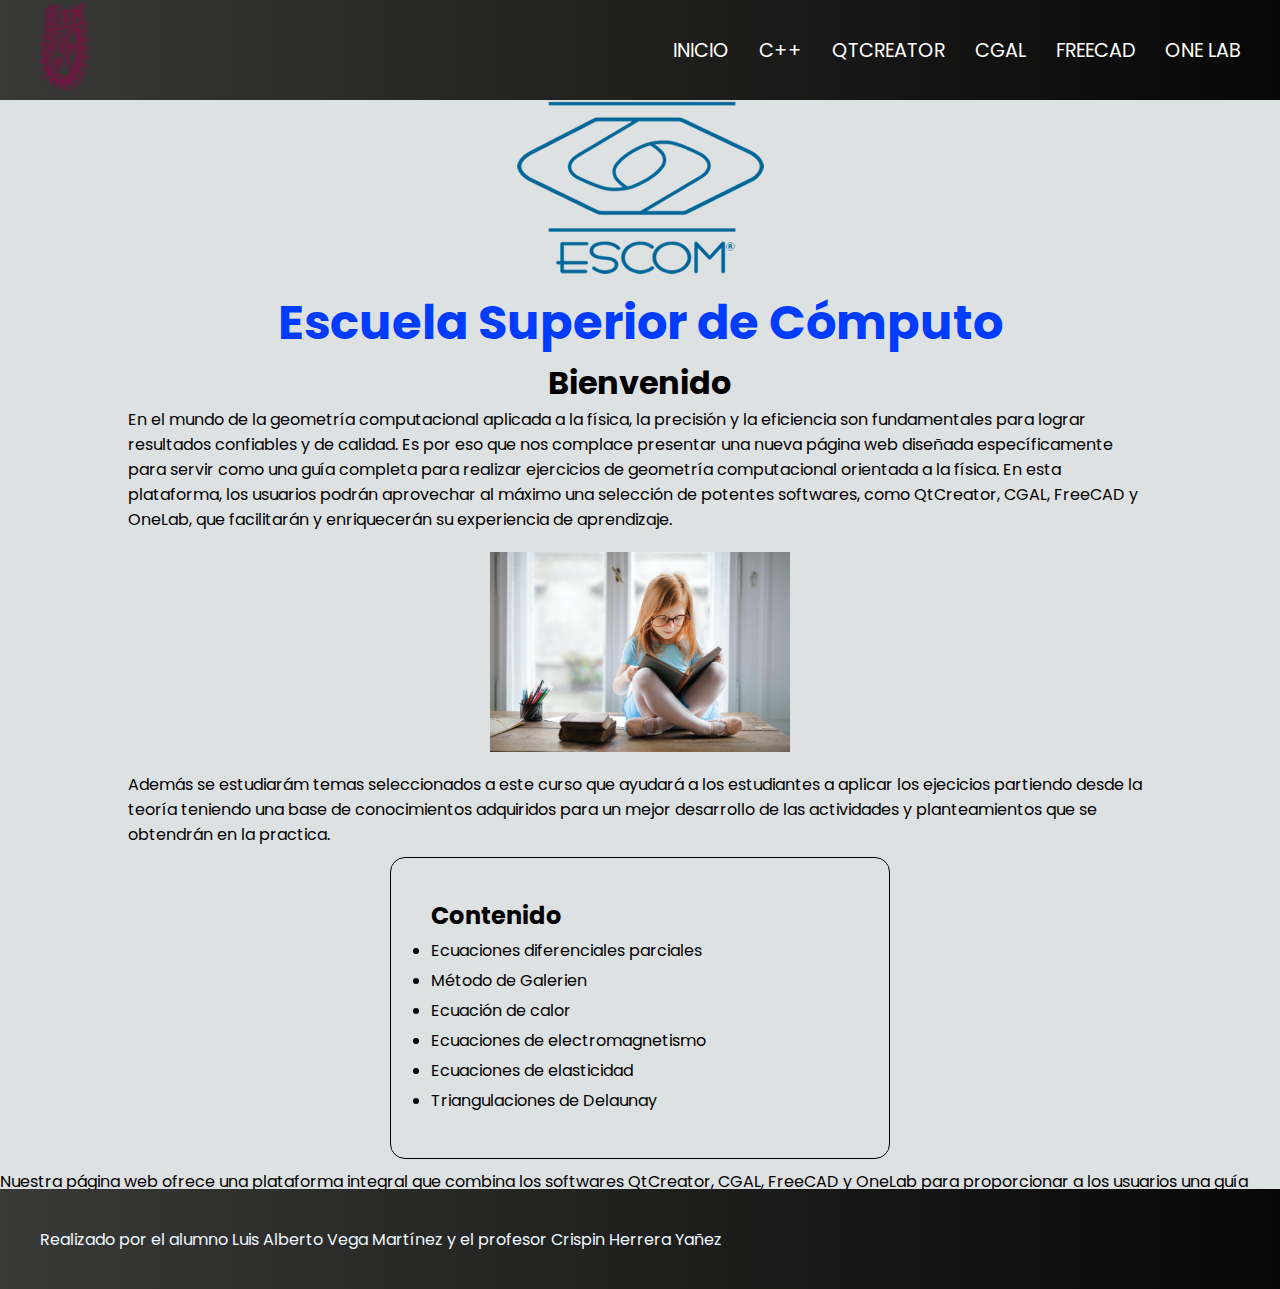
<file: index.html>
<!DOCTYPE html>
<html lang="es">
  <head>
    <meta charset="UTF-8" />
    <meta http-equiv="X-UA-Compatible" content="IE=edge" />
    <meta name="viewport" content="width=device-width, initial-scale=1.0" />
    <link rel="stylesheet" href="./css/header.css" />
    <link rel="stylesheet" href="./css/index.css" />
    <link rel="stylesheet" href="./css/footer.css" />
    <title>Inicio</title>
  </head>
  <body>
    <header class="header">
      <div class="logo">
        <img src="./img/logo_ipn.png" alt="" />
      </div>
      <ul class="nav">
        <li><a href="./index.html">Inicio</a></li>
        <li><a href="./html/C.html">C++</a></li>
        <li><a href="./html/qtcreator.html">QtCreator</a></li>
        <li><a href="./html/cgal.html">CGAL</a></li>
        <li><a href="./html/freecad.html">FreeCAD</a></li>
        <li><a href="./html/onelab.html">ONE Lab</a></li>
      </ul>
    </header>
    <main class="main">
        <div class="escuela">
          <img src="./img/logoESCOM2x.png" alt="" />
          <h1>Escuela Superior de Cómputo</h1>
        </div>
        <div class="introduccion">
          <h1>Bienvenido</h1>
          <p>
            En el mundo de la geometría computacional aplicada a la física, la
            precisión y la eficiencia son fundamentales para lograr resultados
            confiables y de calidad. Es por eso que nos complace presentar una
            nueva página web diseñada específicamente para servir como una guía
            completa para realizar ejercicios de geometría computacional orientada
            a la física. En esta plataforma, los usuarios podrán aprovechar al
            máximo una selección de potentes softwares, como QtCreator, CGAL,
            FreeCAD y OneLab, que facilitarán y enriquecerán su experiencia de
            aprendizaje.
          </p>
          <img src="./img/kid_reading.jpg" alt="" />
          <p>
            Además se estudiarám temas seleccionados a este curso que ayudará a
            los estudiantes a aplicar los ejecicios partiendo desde la teoría
            teniendo una base de conocimientos adquiridos para un mejor desarrollo
            de las actividades y planteamientos que se obtendrán en la practica.
          </p>
        </div>
        <div class="indice">
          <h2>Contenido</h2>
          <ul>
            <li><a href="">Ecuaciones diferenciales parciales</a></li>
            <li><a href="">Método de Galerien</a></li>
            <li><a href="">Ecuación de calor</a></li>
            <li><a href="">Ecuaciones de electromagnetismo</a></li>
            <li><a href="">Ecuaciones de elasticidad</a></li>
            <li><a href="">Triangulaciones de Delaunay</a></li>
          </ul>
        </div>
        <div class="texto">
          <p>
            Nuestra página web ofrece una plataforma integral que combina los
            softwares QtCreator, CGAL, FreeCAD y OneLab para proporcionar a los
            usuarios una guía práctica y efectiva en el campo de la geometría
            computacional orientada a la física. Ya sea que estén interesados en
            aprender, enseñar o investigar, esta herramienta les permitirá
            explorar y aplicar conceptos geométricos con facilidad y precisión,
            allanando el camino hacia un mayor entendimiento y éxito en este
            emocionante campo.
          </p>
        </div>
      </main>
    <footer>
      <p>
        Realizado por el alumno Luis Alberto Vega Martínez y el profesor Crispin
        Herrera Yañez
      </p>
    </footer>
  </body>
</html>
</file>
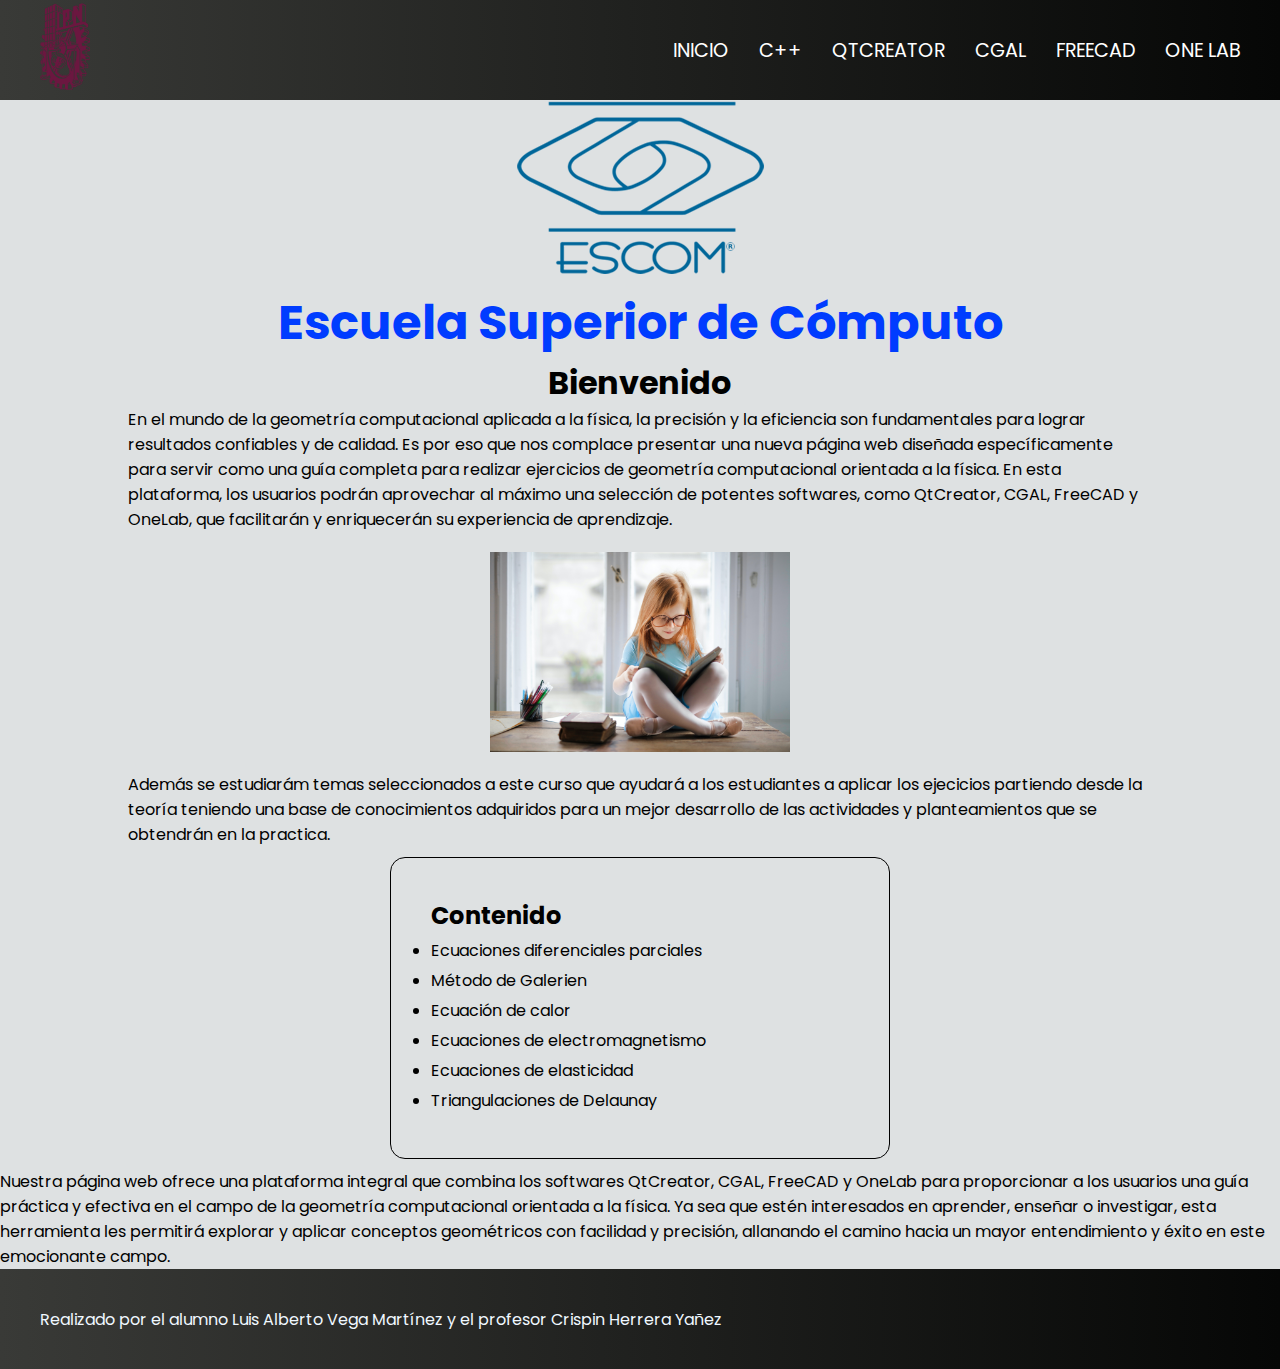
<file: html/index.html>
<!DOCTYPE html>
<html lang="es">
<head>
    <meta charset="UTF-8">
    <meta http-equiv="X-UA-Compatible" content="IE=edge">
    <meta name="viewport" content="width=device-width, initial-scale=1.0">
    <link rel="stylesheet" href="../css/header.css">
    <link rel="stylesheet" href="../css/index.css">
    <link rel="stylesheet" href="../css/footer.css">
    <title>Inicio</title>
</head>
<body>
    <header class="header">
        <div class="logo">
            <img src="../img/logo_ipn.png" alt="">
        </div>
        <ul class="nav">
            <li><a href="./index.html">Inicio</a></li>
            <li><a href="./C.html">C++</a></li>
            <li><a href="./qtcreator.html">QtCreator</a></li>
            <li><a href="./cgal.html">CGAL</a></li>
            <li><a href="./freecad.html">FreeCAD</a></li>
            <li><a href="./onelab.html">ONE Lab</a></li>
        </ul>
    </header>
     <main class="main">
        <div class="escuela">
            <img src="../img/logoESCOM2x.png" alt="">
            <h1>Escuela Superior de Cómputo</h1>
        </div>
        <div class="introduccion">
            <h1>Bienvenido</h1>
            <p>
                En el mundo de la geometría computacional aplicada a la física, la precisión y la eficiencia son fundamentales 
                para lograr resultados confiables y de calidad. Es por eso que 
                nos complace presentar una nueva página web diseñada específicamente para servir como una guía 
                completa para realizar ejercicios de geometría computacional orientada a la física. En esta 
                plataforma, los usuarios podrán aprovechar al máximo una selección de potentes softwares, como QtCreator, 
                CGAL, FreeCAD y OneLab, que facilitarán y enriquecerán su experiencia de aprendizaje.
            </p>
            <img src="../img/kid_reading.jpg" alt="">
            <p>
                Además se estudiarám temas seleccionados a este curso que ayudará a los estudiantes 
                a aplicar los ejecicios partiendo desde la teoría teniendo una base de conocimientos 
                adquiridos para un mejor desarrollo de las actividades y planteamientos que se obtendrán
                en la practica.
            </p>
                
        </div>
       <div class="indice">
        <h2>Contenido</h2>
        <ul>
            <li><a href="">Ecuaciones diferenciales parciales</a></li>
            <li><a href="">Método de Galerien</a></li>
            <li><a href="">Ecuación de calor</a></li>
            <li><a href="">Ecuaciones de electromagnetismo</a></li>
            <li><a href="">Ecuaciones de elasticidad</a></li>
            <li><a href="">Triangulaciones de Delaunay</a></li>
        </ul>
       </div>
       <div class="texto">
        <p>
            Nuestra página web ofrece una plataforma integral que combina los softwares QtCreator, CGAL, 
            FreeCAD y OneLab para proporcionar a los usuarios una guía práctica 
            y efectiva en el campo de la geometría computacional orientada a 
            la física. Ya sea que estén interesados en aprender, enseñar o investigar, 
            esta herramienta les permitirá explorar y aplicar conceptos 
            geométricos con facilidad y precisión, allanando el camino hacia un mayor entendimiento 
            y éxito en este emocionante campo.
        </p>
       </div>
       <footer>
        <p>
            Realizado por el alumno Luis Alberto Vega Martínez y el profesor Crispin Herrera Yañez
        </p>
        </footer>
     </main>
   
</body>
</html>
</file>
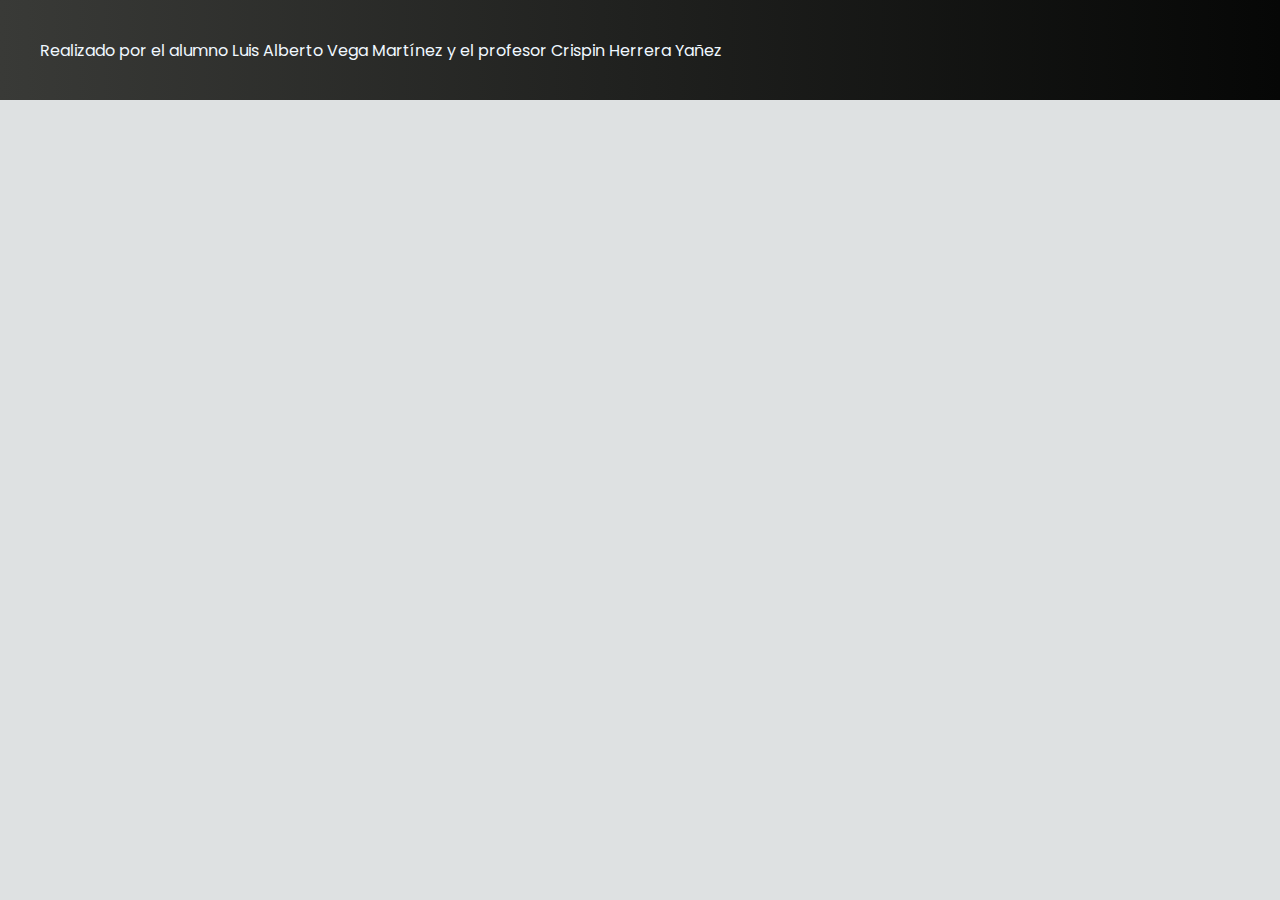
<file: html/C.html>
<!DOCTYPE html>
<html lang="en">
<head>
    <meta charset="UTF-8">
    <meta name="viewport" content="width=device-width, initial-scale=1.0">
    <link rel="stylesheet" href="../css/header.css">
    <link rel="stylesheet" href="../css/index.css">
    <link rel="stylesheet" href="../css/footer.css">
    <title>C++</title>
</head>
<body>
    <header class="header">
        <div class="logo">
            <img src="../img/logo_ipn.png" alt="">
        </div>
        <ul class="nav">
            <li><a href="../index.html">Inicio</a></li>
            <li><a href="./C.html">C++</a></li>
            <li><a href="./qtcreator.html">QtCreator</a></li>
            <li><a href="./cgal.html">CGAL</a></li>
            <li><a href="./freecad.html">FreeCAD</a></li>
            <li><a href="./onelab.html">ONE Lab</a></li>
        </ul>
    </header>
    <main>
        
    </main>
    <footer>
        <p>
          Realizado por el alumno Luis Alberto Vega Martínez y el profesor Crispin
          Herrera Yañez
        </p>
      </footer>
</body>
</html>
</file>
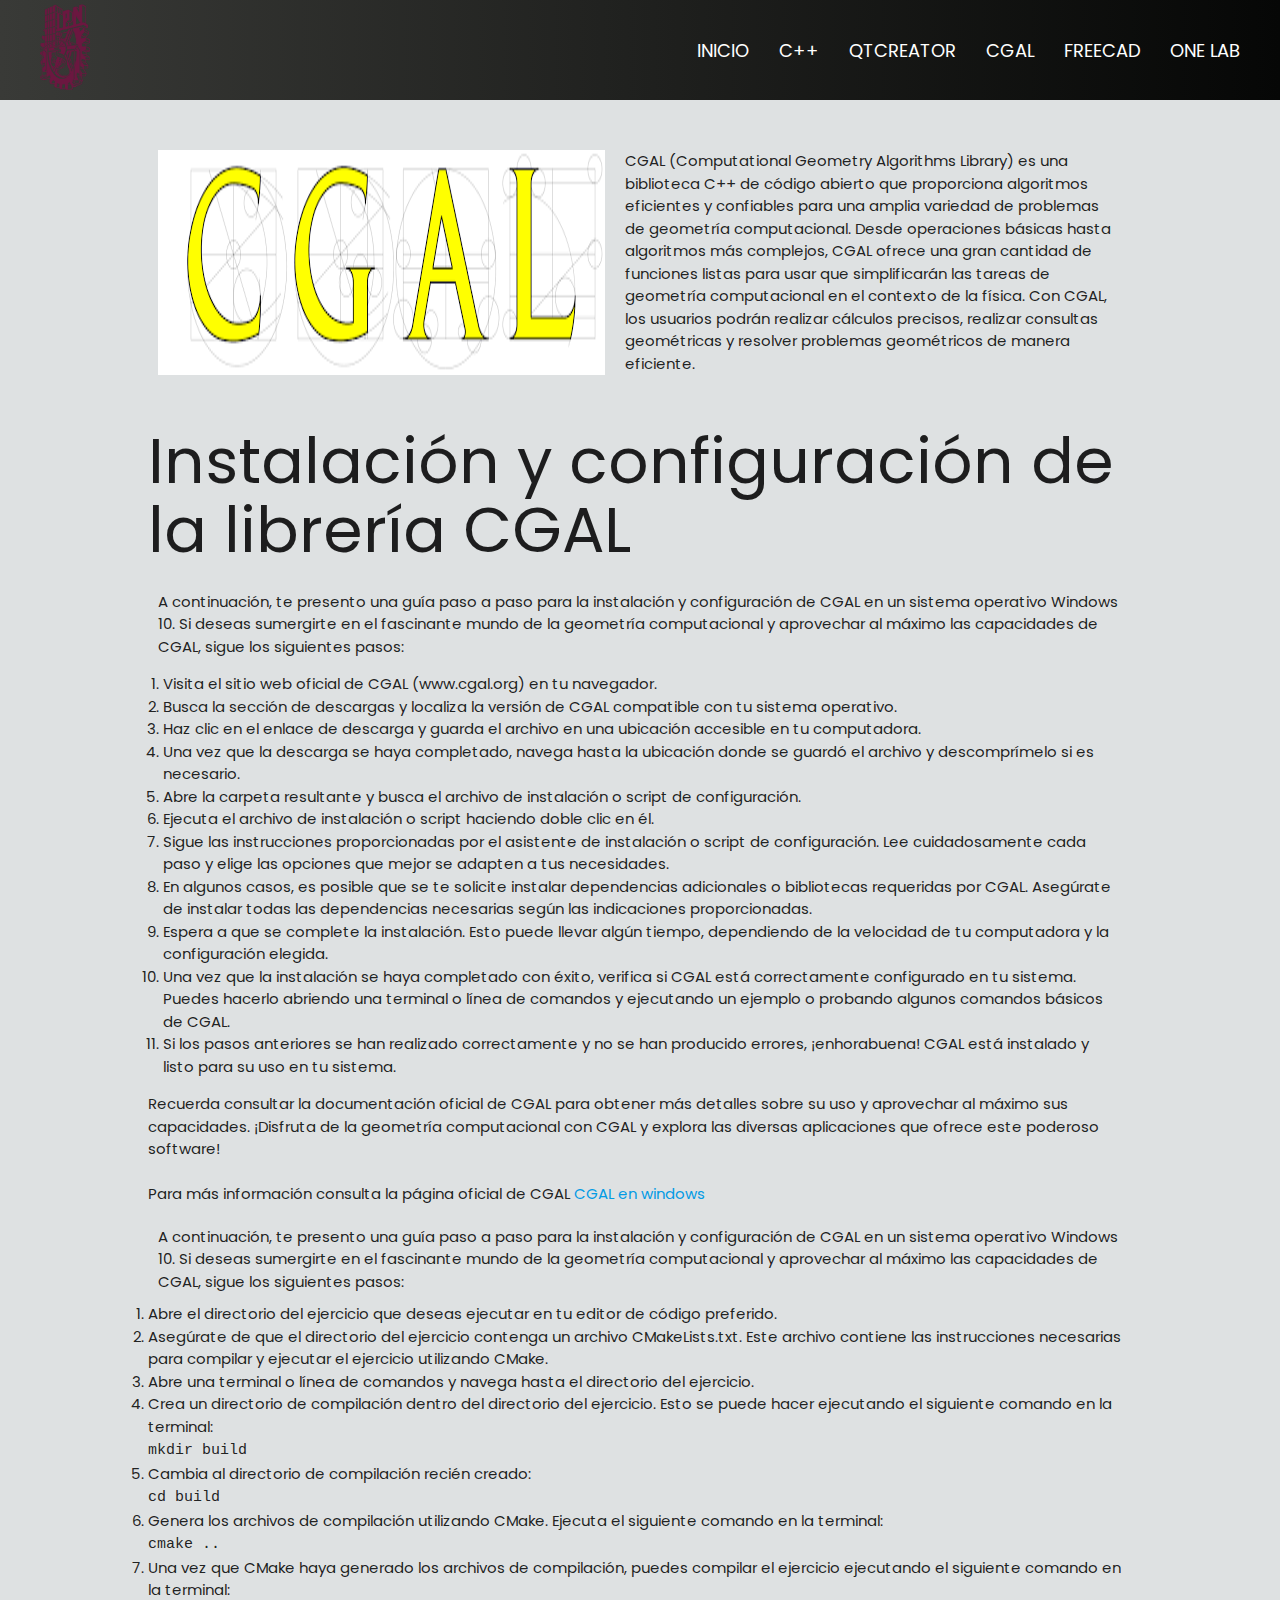
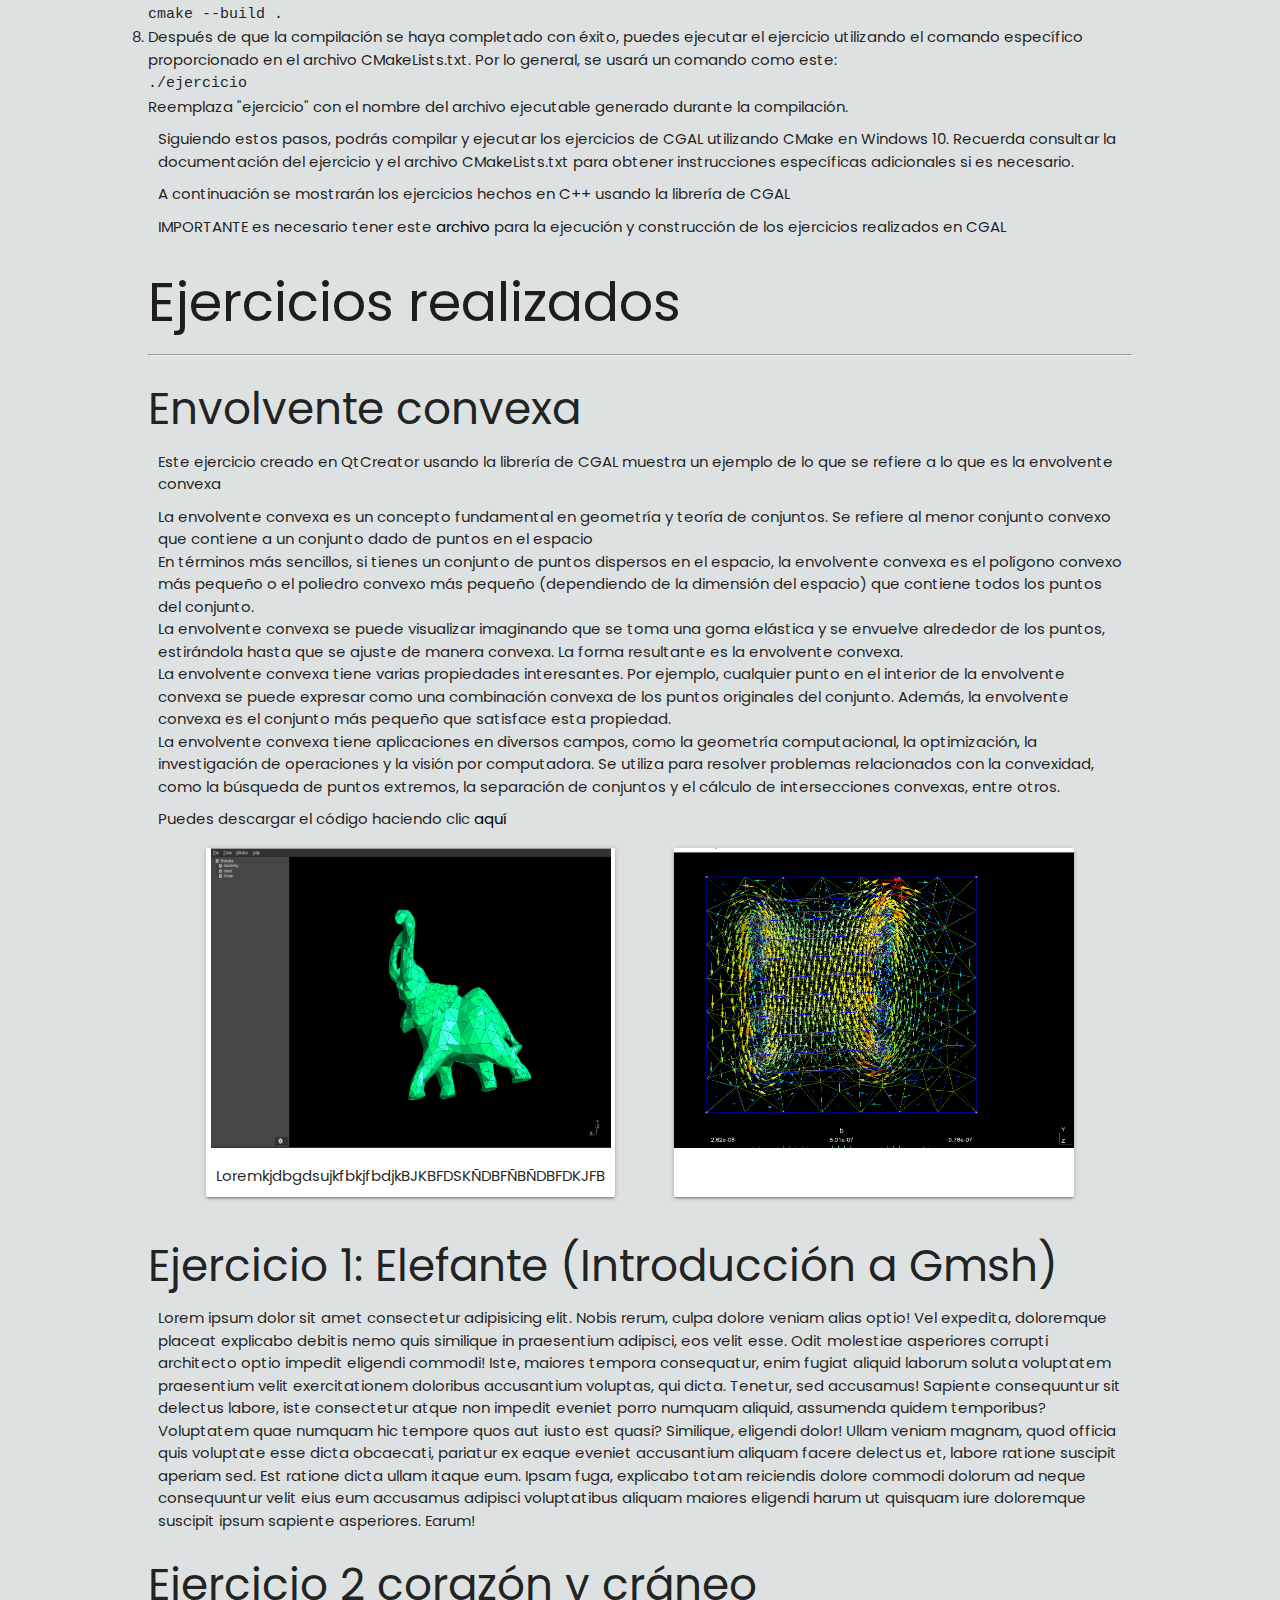
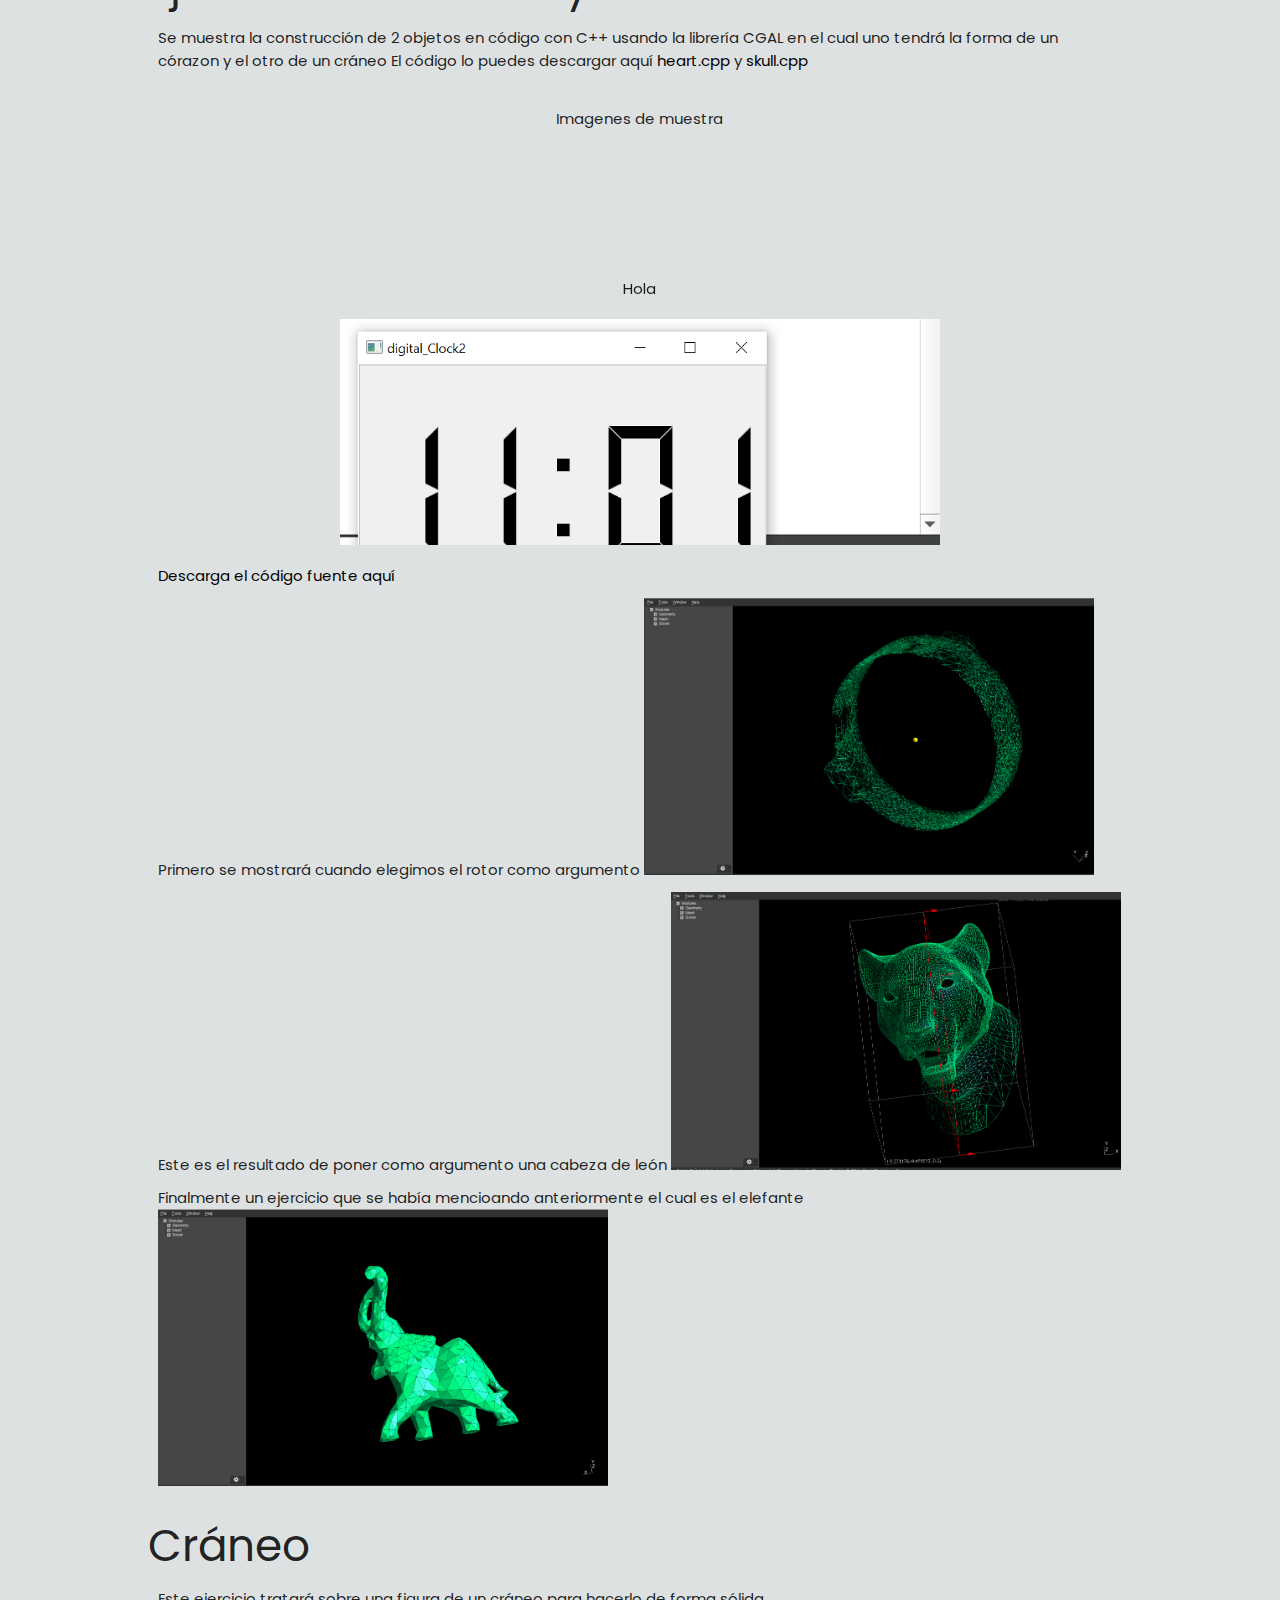
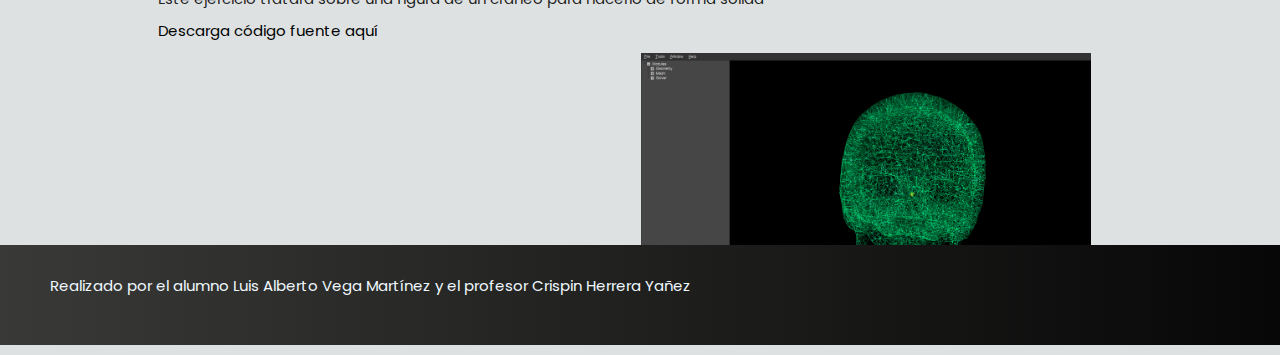
<file: html/cgal.html>
<!DOCTYPE html>
<html lang="en">

<head>
    <meta charset="UTF-8">
    <meta http-equiv="X-UA-Compatible" content="IE=edge">
    <meta name="viewport" content="width=device-width, initial-scale=1.0">
    <link rel="stylesheet" href="../css/header.css">
    <link rel="stylesheet" href="../css/cgal.css">
    <link rel="stylesheet" href="../css/footer.css">
     <!-- Compiled and minified CSS -->
    <link rel="stylesheet" href="https://cdnjs.cloudflare.com/ajax/libs/materialize/1.0.0/css/materialize.min.css">

    
    <title>CGAL</title>
</head>

<body>
    <header class="header">
        <div class="logo">
            <img src="../img/logo_ipn.png" alt="">
        </div>
        <ul class="nav">
            <li><a href="../index.html">Inicio</a></li>
            <li><a href="./C.html">C++</a></li>
            <li><a href="./qtcreator.html">QtCreator</a></li>
            <li><a href="./cgal.html">CGAL</a></li>
            <li><a href="./freecad.html">FreeCAD</a></li>
            <li><a href="./onelab.html">ONE Lab</a></li>
        </ul>
    </header>
    <main class="main">
        <div class="presentacion_cgal">
            <img src="../img/logo_cgal.png" alt="">
            <p>
                CGAL (Computational Geometry Algorithms Library) es una biblioteca C++ de código abierto que proporciona
                algoritmos
                eficientes y confiables para una amplia variedad de problemas de geometría computacional. Desde
                operaciones básicas
                hasta algoritmos más complejos, CGAL ofrece una gran cantidad de funciones listas para usar que
                simplificarán las
                tareas de geometría computacional en el contexto de la física. Con CGAL, los usuarios podrán
                realizar cálculos precisos, realizar consultas geométricas y resolver problemas geométricos de manera
                eficiente.
            </p>
        </div>
        <div class="instalacion_cgal">
            <h1>Instalación y configuración de la librería CGAL</h1>
            <p>
                A continuación, te presento una guía paso a paso para la instalación y configuración de CGAL en un
                sistema
                operativo Windows 10. Si deseas sumergirte en el fascinante mundo de la geometría computacional y
                aprovechar
                al máximo las capacidades de CGAL, sigue los siguientes pasos:
            </p>
            <ol>
                <li>Visita el sitio web oficial de CGAL (www.cgal.org) en tu navegador.</li>
                <li>Busca la sección de descargas y localiza la versión de CGAL compatible con tu sistema operativo.
                </li>
                <li>Haz clic en el enlace de descarga y guarda el archivo en una ubicación accesible en tu computadora.
                </li>
                <li>Una vez que la descarga se haya completado, navega hasta la ubicación donde se guardó el archivo y
                    descomprímelo si es necesario.</li>
                <li>Abre la carpeta resultante y busca el archivo de instalación o script de configuración.</li>
                <li>Ejecuta el archivo de instalación o script haciendo doble clic en él.</li>
                <li>Sigue las instrucciones proporcionadas por el asistente de instalación o script de configuración.
                    Lee cuidadosamente cada paso y elige las opciones que mejor se adapten a tus necesidades.</li>
                <li>En algunos casos, es posible que se te solicite instalar dependencias adicionales o bibliotecas
                    requeridas
                    por CGAL. Asegúrate de instalar todas las dependencias necesarias según las indicaciones
                    proporcionadas.</li>
                <li>Espera a que se complete la instalación. Esto puede llevar algún tiempo, dependiendo de la velocidad
                    de
                    tu computadora y la configuración elegida.</li>
                <li>Una vez que la instalación se haya completado con éxito, verifica si CGAL está correctamente
                    configurado
                    en tu sistema. Puedes hacerlo abriendo una terminal o línea de comandos y ejecutando un ejemplo o
                    probando
                    algunos comandos básicos de CGAL.</li>
                <li>Si los pasos anteriores se han realizado correctamente y no se han producido errores, ¡enhorabuena!
                    CGAL
                    está instalado y listo para su uso en tu sistema.</li>
            </ol>
            Recuerda consultar la documentación oficial de CGAL para obtener más detalles sobre su uso y aprovechar al
            máximo sus capacidades.

            ¡Disfruta de la geometría computacional con CGAL y explora las diversas aplicaciones que ofrece este
            poderoso software!
            <br><br>
            Para más información consulta la página
            oficial de CGAL <a href="https://doc.cgal.org/latest/Manual/windows.html" target="_blank">CGAL en
                windows</a>
        </div>
        <div class="texto">
            <p>A continuación, te presento una guía paso a paso para la instalación y configuración de CGAL en un
                sistema operativo
                Windows 10. Si deseas sumergirte en el fascinante mundo de la geometría computacional y aprovechar al
                máximo las
                capacidades de CGAL, sigue los siguientes pasos:
            </p>
            <ol>
                <li>Abre el directorio del ejercicio que deseas ejecutar en tu editor de código preferido.</li>
                <li>Asegúrate de que el directorio del ejercicio contenga un archivo CMakeLists.txt. Este archivo
                    contiene las instrucciones
                    necesarias para compilar y ejecutar el ejercicio utilizando CMake.</li>
                <li>Abre una terminal o línea de comandos y navega hasta el directorio del ejercicio.</li>
                <li>Crea un directorio de compilación dentro del directorio del ejercicio. Esto se puede hacer
                    ejecutando el siguiente comando
                    en la terminal:<br>
                    <code>mkdir build</code>
                </li>
                <li>Cambia al directorio de compilación recién creado:<br>
                    <code>cd build</code>
                </li>
                <li>Genera los archivos de compilación utilizando CMake. Ejecuta el siguiente comando en la
                    terminal:<br>
                    <code>cmake ..</code>
                </li>
                <li>Una vez que CMake haya generado los archivos de compilación, puedes compilar el ejercicio ejecutando
                    el siguiente comando en
                    la terminal:<br>
                    <code>cmake --build .</code>
                </li>
                <li>Después de que la compilación se haya completado con éxito, puedes ejecutar el ejercicio utilizando
                    el comando específico
                    proporcionado en el archivo CMakeLists.txt. Por lo general, se usará un comando como este:<br>
                    <code>./ejercicio</code><br>
                    Reemplaza "ejercicio" con el nombre del archivo ejecutable generado durante la compilación.
                </li>
            </ol>
            <p>Siguiendo estos pasos, podrás compilar y ejecutar los ejercicios de CGAL utilizando CMake en Windows 10.
                Recuerda consultar
                la documentación del ejercicio y el archivo CMakeLists.txt para obtener instrucciones específicas
                adicionales si es necesario.</p>
            <p>A continuación se mostrarán los ejercicios hechos en C++ usando la librería de CGAL</p>

            <p>IMPORTANTE es necesario tener este <a href="../resources/CMakeLists.txt" download="" target="_blank">archivo</a> para la ejecución y construcción de los ejercicios realizados en CGAL</p>

        </div>
        <h2>Ejercicios realizados</h2>
        <hr>
        <div class="ejercicios">
            <div class="ejercicio">
                <h3>Envolvente convexa</h3>
                <p>Este ejercicio creado en QtCreator usando la librería de CGAL muestra un ejemplo de lo que se refiere
                    a lo que es la envolvente convexa
                </p>

                <div class="descripcion_ejercicio">
                    <p>
                    La envolvente convexa es un concepto fundamental en geometría y teoría de conjuntos. Se refiere al 
                    menor conjunto convexo que contiene a un conjunto dado de puntos en el espacio <br>
                    En términos más sencillos, si tienes un conjunto de puntos dispersos en el espacio, la envolvente 
                    convexa es el polígono convexo más pequeño o el poliedro convexo más pequeño (dependiendo de la 
                    dimensión del espacio) que contiene todos los puntos del conjunto. <br>
                    La envolvente convexa se puede visualizar imaginando que se toma una goma elástica y se envuelve 
                    alrededor de los puntos, estirándola hasta que se ajuste de manera convexa. La forma resultante es 
                    la envolvente convexa. <br>
                    La envolvente convexa tiene varias propiedades interesantes. Por ejemplo, cualquier punto en el 
                    interior de la envolvente convexa se puede expresar como una combinación convexa de los puntos 
                    originales del conjunto. Además, la envolvente convexa es el conjunto más pequeño que satisface 
                    esta propiedad. <br>
                    La envolvente convexa tiene aplicaciones en diversos campos, como la geometría computacional, la 
                    optimización, la investigación de operaciones y la visión por computadora. Se utiliza para resolver 
                    problemas relacionados con la convexidad, como la búsqueda de puntos extremos, la separación de 
                    conjuntos y el cálculo de intersecciones convexas, entre otros. <br>
                    </p>
                    <p>
                        Puedes descargar el código haciendo clic <a href="">aquí</a>
                    </p>
                    <div class="imagenes_ejercicio">
                        <div class="card">
                            <img src="../img/elefante.msh.PNG" alt="">
                            <p>LoremkjdbgdsujkfbkjfbdjkBJKBFDSKÑDBFÑBÑDBFDKJFB</p>
                        </div>
                        <div class="card">
                            <img src="../img/espiral_run.PNG" alt="">
                        </div>
                    </div>
                </div>


            </div>


            <div class="ejercicio1 ejercicio">
                <h3>Ejercicio 1: Elefante (Introducción a Gmsh)</h3>
                <p>Lorem ipsum dolor sit amet consectetur adipisicing elit. Nobis rerum, culpa dolore veniam alias
                    optio! Vel expedita, doloremque placeat explicabo debitis nemo quis similique in praesentium
                    adipisci, eos velit esse.
                    Odit molestiae asperiores corrupti architecto optio impedit eligendi commodi! Iste, maiores tempora
                    consequatur, enim fugiat aliquid laborum soluta voluptatem praesentium velit exercitationem
                    doloribus accusantium voluptas, qui dicta. Tenetur, sed accusamus!
                    Sapiente consequuntur sit delectus labore, iste consectetur atque non impedit eveniet porro numquam
                    aliquid, assumenda quidem temporibus? Voluptatem quae numquam hic tempore quos aut iusto est quasi?
                    Similique, eligendi dolor!
                    Ullam veniam magnam, quod officia quis voluptate esse dicta obcaecati, pariatur ex eaque eveniet
                    accusantium aliquam facere delectus et, labore ratione suscipit aperiam sed. Est ratione dicta ullam
                    itaque eum.
                    Ipsam fuga, explicabo totam reiciendis dolore commodi dolorum ad neque consequuntur velit eius eum
                    accusamus adipisci voluptatibus aliquam maiores eligendi harum ut quisquam iure doloremque suscipit
                    ipsum sapiente asperiores. Earum!
                </p>
            </div>
            <div class="ejercicio">
                <h3>Ejercicio 2 corazón y cráneo </h3>
                <p>
                    Se muestra la construcción de 2 objetos en código con C++ usando la librería CGAL en el cual uno tendrá
                    la forma de un córazon y el otro de un cráneo
                    El código lo puedes descargar aquí <a href="../resources/heart.cpp" download="">heart.cpp</a> y 
                    <a href="../resources/skull.cpp" download="">skull.cpp</a>
                </p>
                <div class="container">
                    <div class="row">
                        <div class="col s12">
                            <h3 class="center-align titulo">Imagenes de muestra</h3>
                            <div class="center-align carousel">
                                <div class="carousel-item">
                                    <h2>Hola</h2>
                                    <img src="../img/example_clock.PNG" alt="" width="500px">
                                </div>
                                <div class="carousel-item">
                                    <h2>Hola</h2>
                                    <img src="../img/elefante.msh.PNG" alt="">
                                </div>
                            </div>
                        </div>
                    </div>
                </div>
                <p><a href="../resources/#" target="_blank">Descarga el código fuente aquí</a></p>
                <p>
                    Primero se mostrará cuando elegimos el rotor como argumento
                    <img src="../img/rotor_msh.PNG" alt="">
                </p>
                <p>Este es el resultado de poner como argumento una cabeza de león
                    <img src="../img/lios_msh.PNG" alt="">
                </p>
                <p>Finalmente un ejercicio que se había mencioando anteriormente el cual es el elefante
                    <img src="../img/elefante_msh.PNG" alt="">
                </p>
            </div>
            <div class="ejercicio skull">
                <h3>Cráneo</h4>
                    <p class="text">Este ejercicio tratará sobre una figura de un cráneo para hacerlo de forma sólida
                    </p>
                    <p><a href="../sourceCode/skull.cpp" target="_blank">Descarga código fuente aquí</a></p>
                    <p>Ahora en nuestro programa de Gmsh podremos ver lo siguiente
                        <img src="../img/skull_msh.PNG" alt="">
                    </p>

            </div>
        </div>
    </main>
    <footer>
        <p>
          Realizado por el alumno Luis Alberto Vega Martínez y el profesor Crispin
          Herrera Yañez
        </p>
      </footer>
    <!-- Compiled and minified JavaScript -->
    <script src="https://cdnjs.cloudflare.com/ajax/libs/materialize/1.0.0/js/materialize.min.js"></script>
    <script src="../js/main.js" ></script>
</body>

</html>
</file>
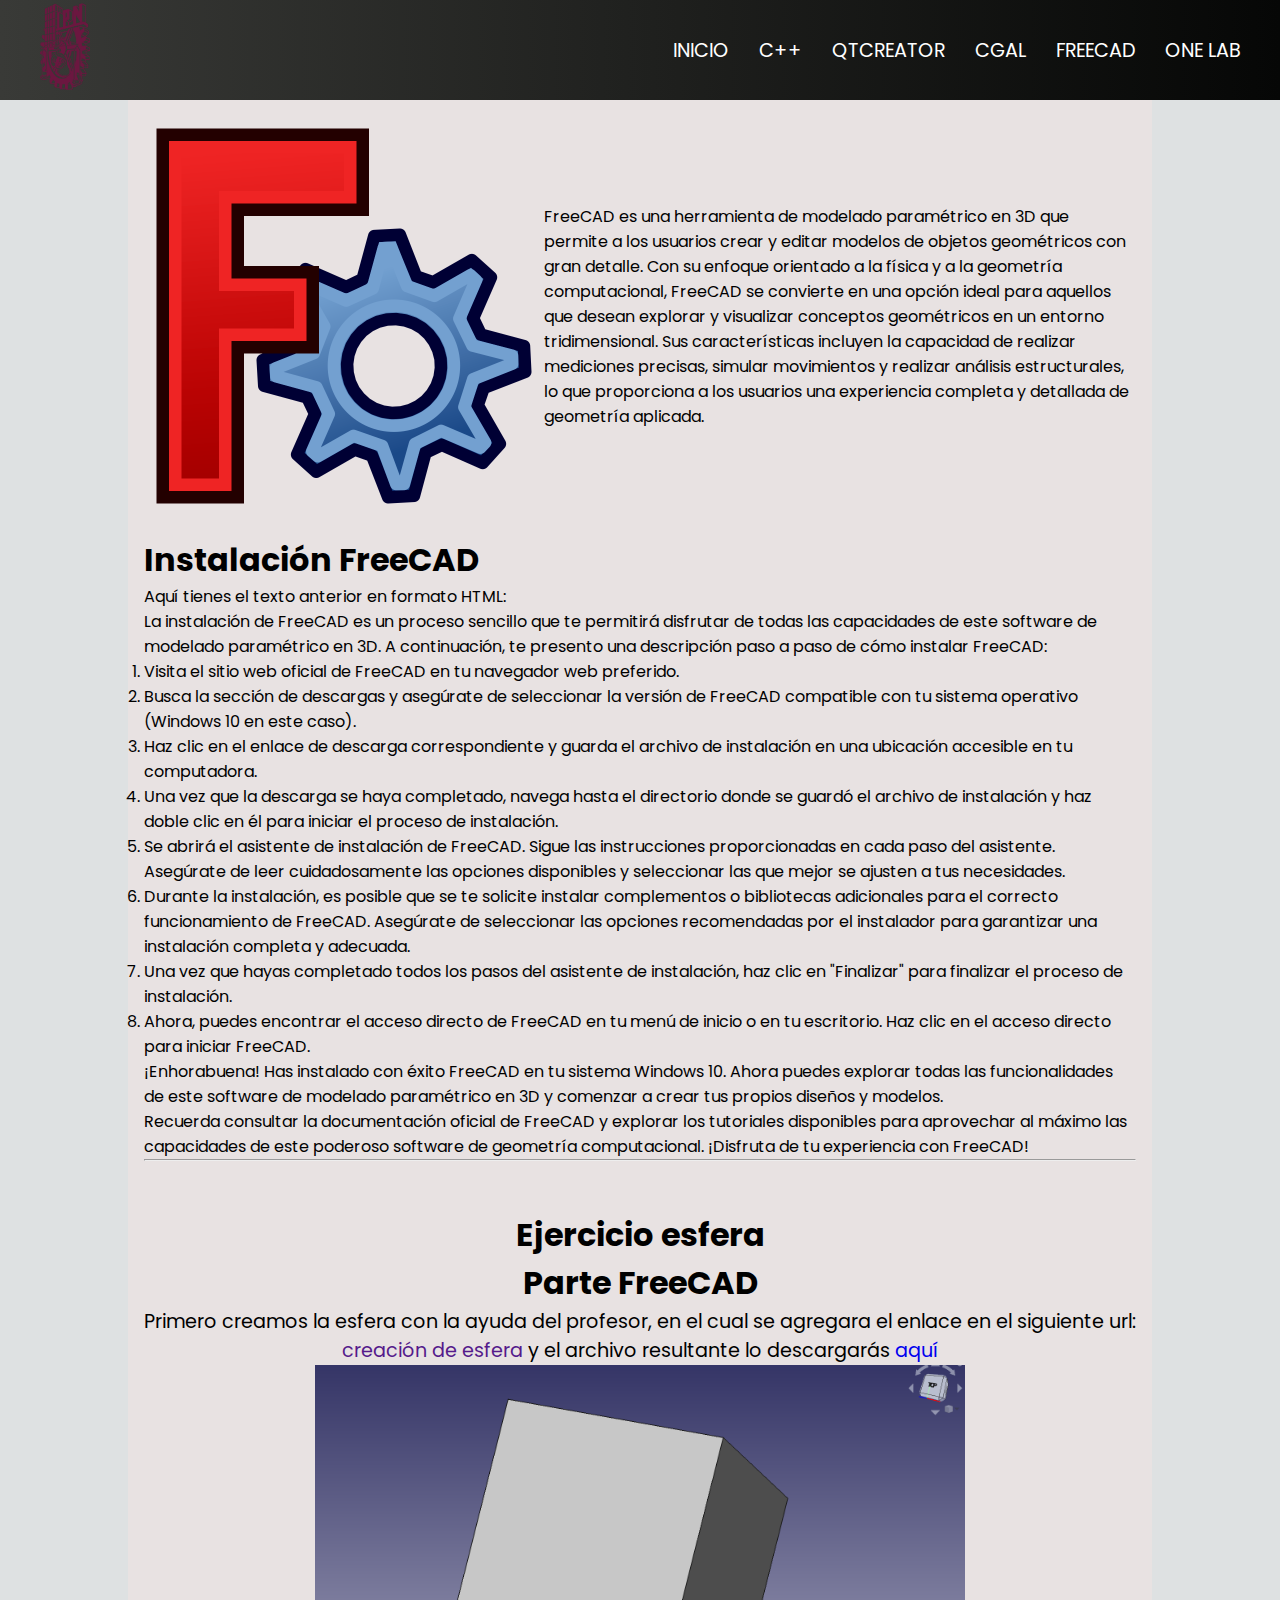
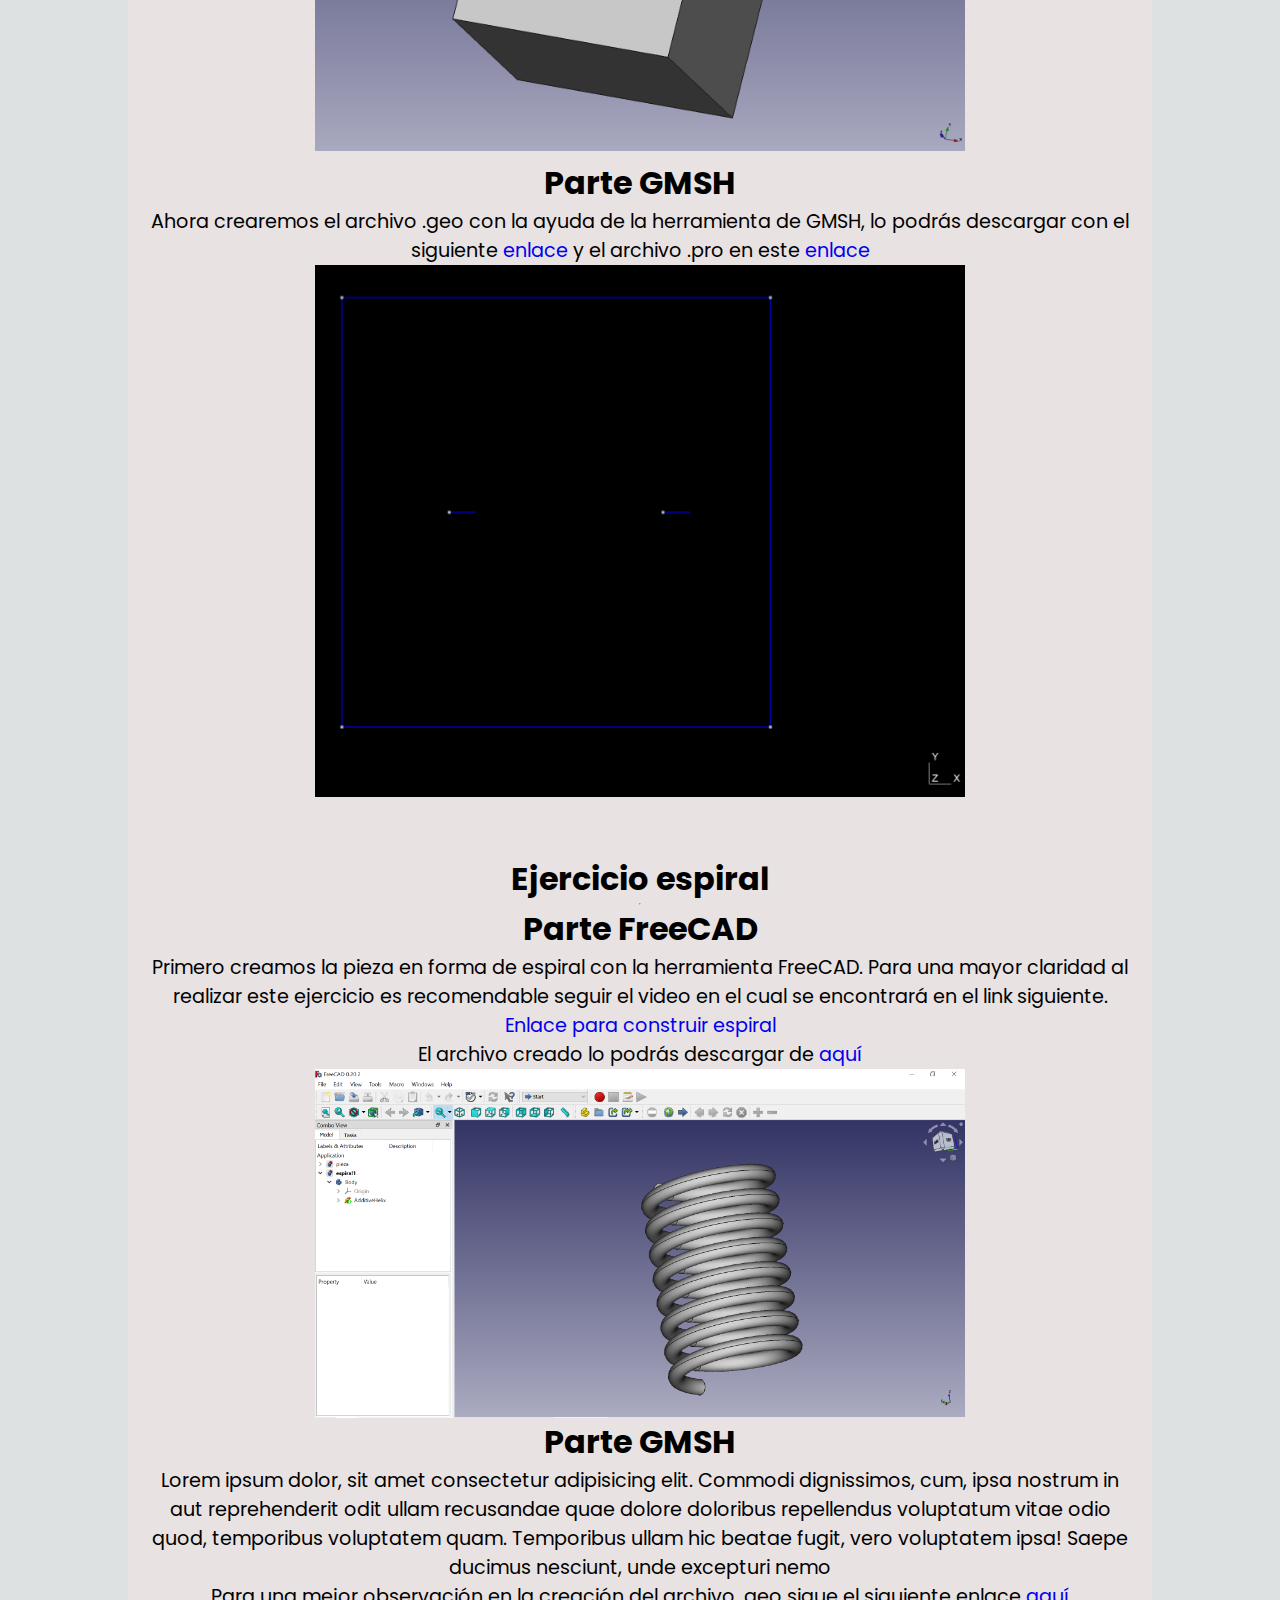
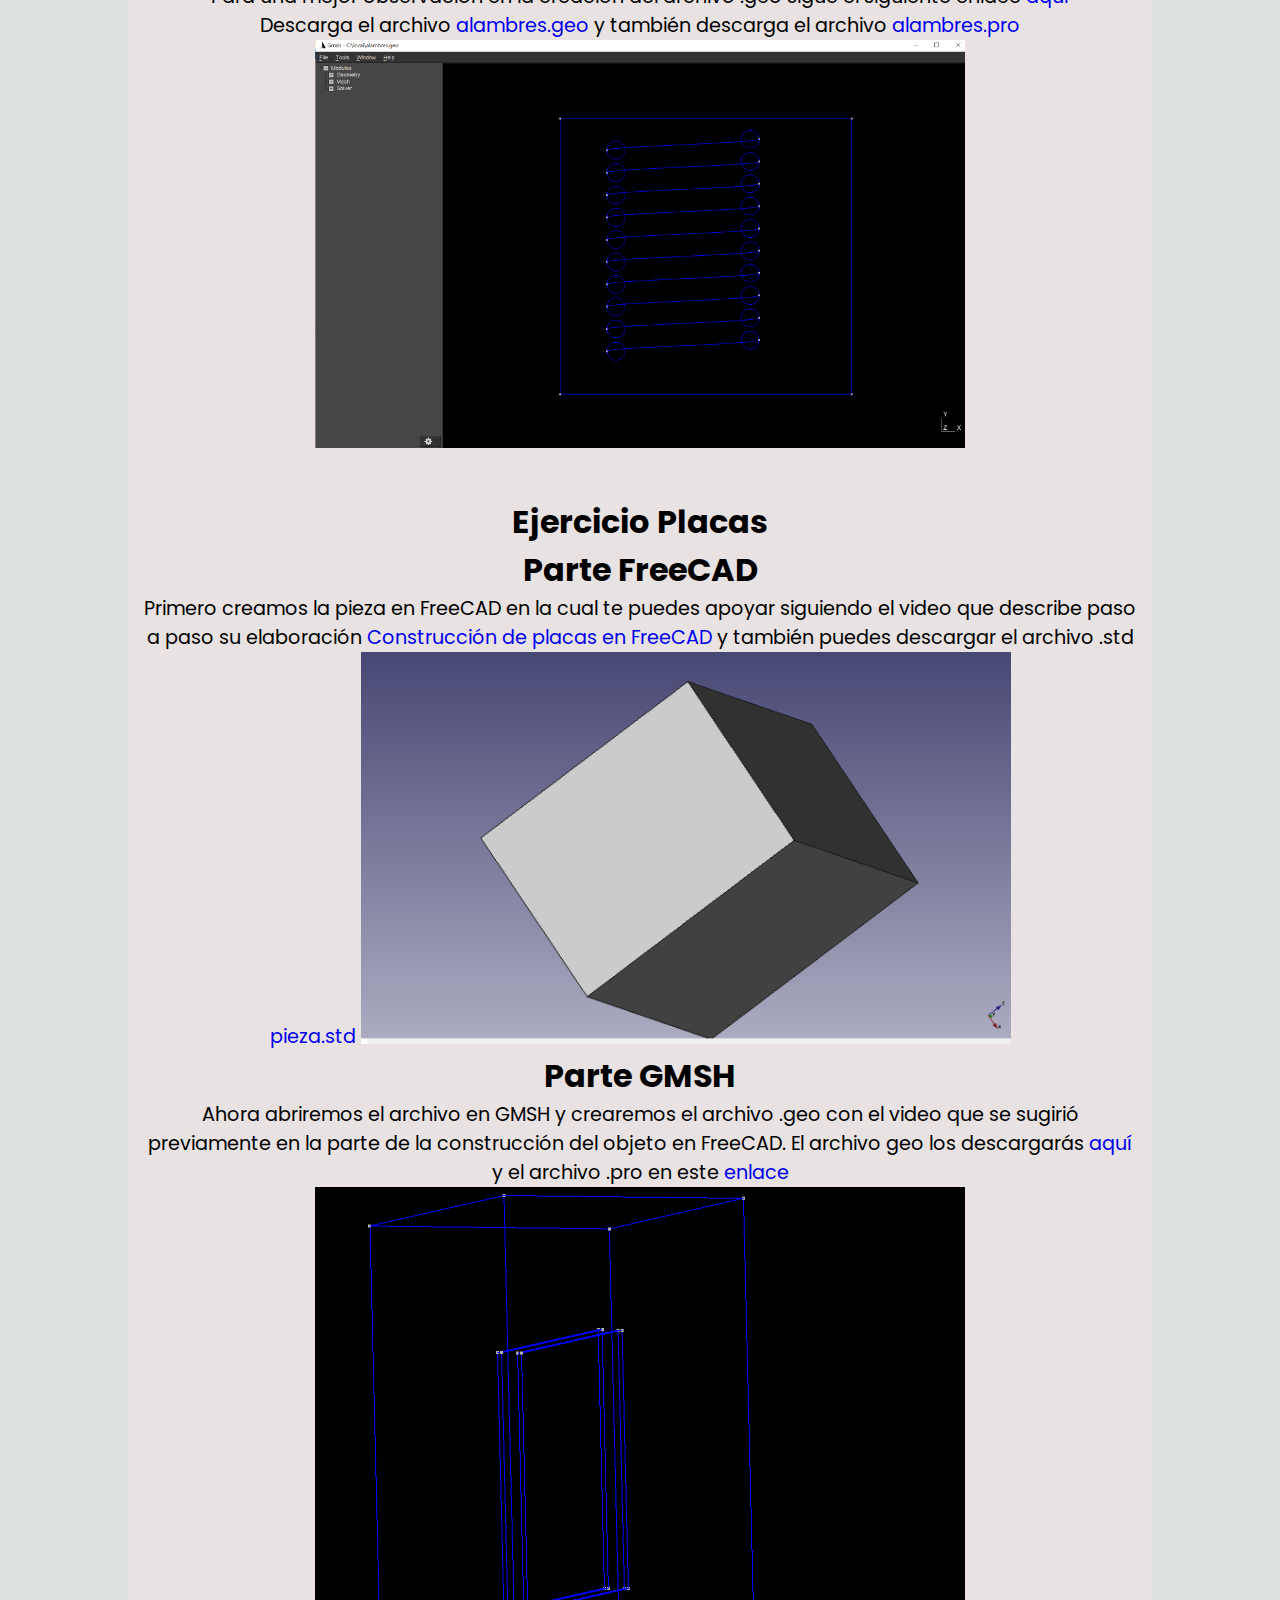
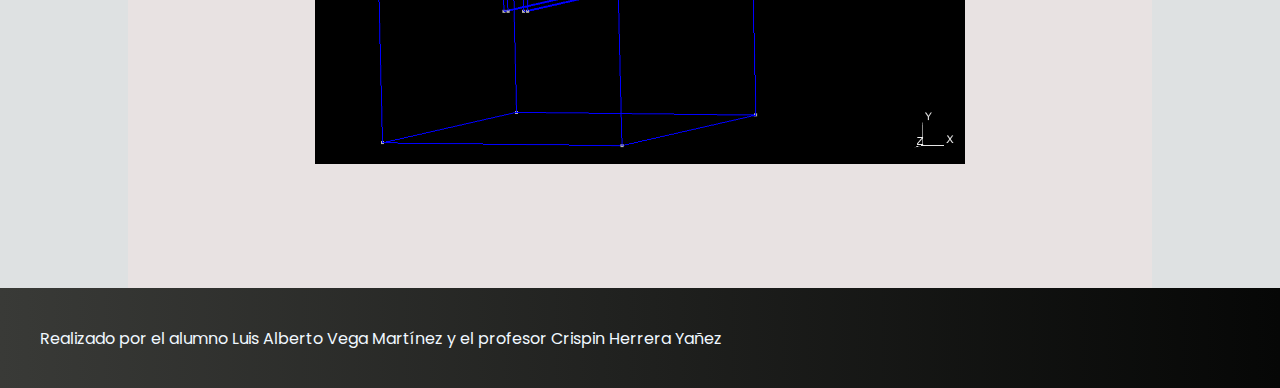
<file: html/freecad.html>
<!DOCTYPE html>
<html lang="es">
  <head>
    <meta charset="UTF-8" />
    <meta http-equiv="X-UA-Compatible" content="IE=edge" />
    <meta name="viewport" content="width=device-width, initial-scale=1.0" />
    <link rel="stylesheet" href="../css/header.css" />
    <link rel="stylesheet" href="../css/freecad.css" />
    <link rel="stylesheet" href="../css/footer.css">
    <title>FreeCAD</title>
  </head>
  <body>
    <header class="header">
      <div class="logo">
        <img src="../img/logo_ipn.png" alt="" />
      </div>
      <ul class="nav">
        <li><a href="../index.html">Inicio</a></li>
        <li><a href="./C.html">C++</a></li>
        <li><a href="./qtcreator.html">QtCreator</a></li>
        <li><a href="./cgal.html">CGAL</a></li>
        <li><a href="./freecad.html">FreeCAD</a></li>
        <li><a href="./onelab.html">ONE Lab</a></li>
      </ul>
    </header>
    <main class="main">
      <div class="presentacion_freecad">
        <img src="../img/FreeCAD-logo.svg.png" alt="" />
        <p>
          FreeCAD es una herramienta de modelado paramétrico en 3D que permite a
          los usuarios crear y editar modelos de objetos geométricos con gran
          detalle. Con su enfoque orientado a la física y a la geometría
          computacional, FreeCAD se convierte en una opción ideal para aquellos
          que desean explorar y visualizar conceptos geométricos en un entorno
          tridimensional. Sus características incluyen la capacidad de realizar
          mediciones precisas, simular movimientos y realizar análisis
          estructurales, lo que proporciona a los usuarios una experiencia
          completa y detallada de geometría aplicada.
        </p>
      </div>
      <div>
        <h1>Instalación FreeCAD</h1>
        Aquí tienes el texto anterior en formato HTML:

        <p>
          La instalación de FreeCAD es un proceso sencillo que te permitirá
          disfrutar de todas las capacidades de este software de modelado
          paramétrico en 3D. A continuación, te presento una descripción paso a
          paso de cómo instalar FreeCAD:
        </p>
        <ol>
          <li>
            Visita el sitio web oficial de FreeCAD en tu navegador web
            preferido.
          </li>
          <li>
            Busca la sección de descargas y asegúrate de seleccionar la versión
            de FreeCAD compatible con tu sistema operativo (Windows 10 en este
            caso).
          </li>
          <li>
            Haz clic en el enlace de descarga correspondiente y guarda el
            archivo de instalación en una ubicación accesible en tu computadora.
          </li>
          <li>
            Una vez que la descarga se haya completado, navega hasta el
            directorio donde se guardó el archivo de instalación y haz doble
            clic en él para iniciar el proceso de instalación.
          </li>
          <li>
            Se abrirá el asistente de instalación de FreeCAD. Sigue las
            instrucciones proporcionadas en cada paso del asistente. Asegúrate
            de leer cuidadosamente las opciones disponibles y seleccionar las
            que mejor se ajusten a tus necesidades.
          </li>
          <li>
            Durante la instalación, es posible que se te solicite instalar
            complementos o bibliotecas adicionales para el correcto
            funcionamiento de FreeCAD. Asegúrate de seleccionar las opciones
            recomendadas por el instalador para garantizar una instalación
            completa y adecuada.
          </li>
          <li>
            Una vez que hayas completado todos los pasos del asistente de
            instalación, haz clic en "Finalizar" para finalizar el proceso de
            instalación.
          </li>
          <li>
            Ahora, puedes encontrar el acceso directo de FreeCAD en tu menú de
            inicio o en tu escritorio. Haz clic en el acceso directo para
            iniciar FreeCAD.
          </li>
        </ol>
        <p>
          ¡Enhorabuena! Has instalado con éxito FreeCAD en tu sistema Windows
          10. Ahora puedes explorar todas las funcionalidades de este software
          de modelado paramétrico en 3D y comenzar a crear tus propios diseños y
          modelos.
        </p>
        <p>
          Recuerda consultar la documentación oficial de FreeCAD y explorar los
          tutoriales disponibles para aprovechar al máximo las capacidades de
          este poderoso software de geometría computacional. ¡Disfruta de tu
          experiencia con FreeCAD!
        </p>
        <hr />
      </div>
      <div class="ejercicios">
        <div class="ejercicio ejercicio_cubo">
          <h2>Ejercicio esfera</h2>
          <br>
          <h3>Parte FreeCAD</h3>
          <p>
            Primero creamos la esfera con la ayuda del profesor, en el cual se agregara el enlace en 
            el siguiente url: <a href="">creación de esfera</a> y el archivo resultante lo descargarás
             <a href="../resources/esferas.step" download="">aquí</a>
             <br>
             <img src="../img/cubo.PNG" alt="">
          </p>
          <h3>Parte GMSH</h3>
          <p>
            Ahora crearemos el archivo .geo con la ayuda de la herramienta de GMSH, lo podrás 
            descargar con el siguiente <a href="../resources/esferas.geo">enlace</a> y el archivo 
            .pro en este <a href="../resources/esferas.pro">enlace</a>
            <br>
            <img src="../img/esfera_before_run.PNG" alt="">
          </p>
        </div>
        <div class="ejercicio_espiral ejercicio">
          <h2>Ejercicio espiral</h2>
          <hr />
          <h3>Parte FreeCAD</h3>
          <p>
            Primero creamos la pieza en forma de espiral con la herramienta
            FreeCAD. Para una mayor claridad al realizar este ejercicio es
            recomendable seguir el video en el cual se encontrará en el link
            siguiente. <br />
            <a
              href="https://drive.google.com/file/d/1pED9gtP2oUwxt73Fu_aGt-48C2jkio-d/view"
              target="_blank"
              rel="noopener noreferrer"
              >Enlace para construir espiral
            </a>
            <br />
            El archivo creado lo podrás descargar de
            <a href="../resources/espiral1.FCStd">aquí</a>
          </p>
          <img src="../img/espiral_freecad.PNG" alt="" />
          <h3>Parte GMSH</h3>
          <p>
            Lorem ipsum dolor, sit amet consectetur adipisicing elit. Commodi
            dignissimos, cum, ipsa nostrum in aut reprehenderit odit ullam
            recusandae quae dolore doloribus repellendus voluptatum vitae odio
            quod, temporibus voluptatem quam. Temporibus ullam hic beatae fugit,
            vero voluptatem ipsa! Saepe ducimus nesciunt, unde excepturi nemo
            <br />
            Para una mejor observación en la creación del archivo .geo sigue el
            siguiente enlace
            <a
              href="https://drive.google.com/file/d/1YoThL88iJQIBFWy3WvYj92dj9KMNSfg9/view"
              target="_blank"
              >aquí</a
            >
            <br />
            Descarga el archivo
            <a href="../resources/alambres.geo">alambres.geo</a> y también
            descarga el archivo
            <a href="../resources/alambres.pro">alambres.pro</a>
          </p>
          <img src="../img/espiral_gmsh.PNG" alt="" />
        <div class="ejercicio_placas ejercicio">
          <h2>Ejercicio Placas</h2>
          <h3>Parte FreeCAD</h3>
          <p>
            Primero creamos la pieza en FreeCAD en la cual te puedes apoyar
            siguiendo el video que describe paso a paso su elaboración
            <a
              href="https://drive.google.com/file/d/18JZq_6Fkwi8UwVOuS3QHIapHc0vcom-m/view"
              target="_blank"
            >Construcción de placas en FreeCAD</a> y también puedes descargar el archivo .std
            <a href="../resources/pieza.FCStd" download="">pieza.std</a>
            <img src="../img/placas.PNG" alt="">
            <h3>Parte GMSH</h3>
            <p>
              Ahora abriremos el archivo en GMSH y crearemos el archivo .geo con el video que 
              se sugirió previamente en la parte de la construcción del objeto en FreeCAD.
              El archivo geo los descargarás <a href="../resources/placas.geo" download="">aquí</a> 
              y el archivo .pro en este <a href="../resources/placas.pro">enlace</a> 
              <br>
              <img src="../img/placas_before_run.PNG" alt=""> 
            </p>
          </p>
        </div>
      </div>
    </main>
    <footer>
      <p>
        Realizado por el alumno Luis Alberto Vega Martínez y el profesor Crispin
        Herrera Yañez
      </p>
    </footer>
  </body>
</html>
</file>
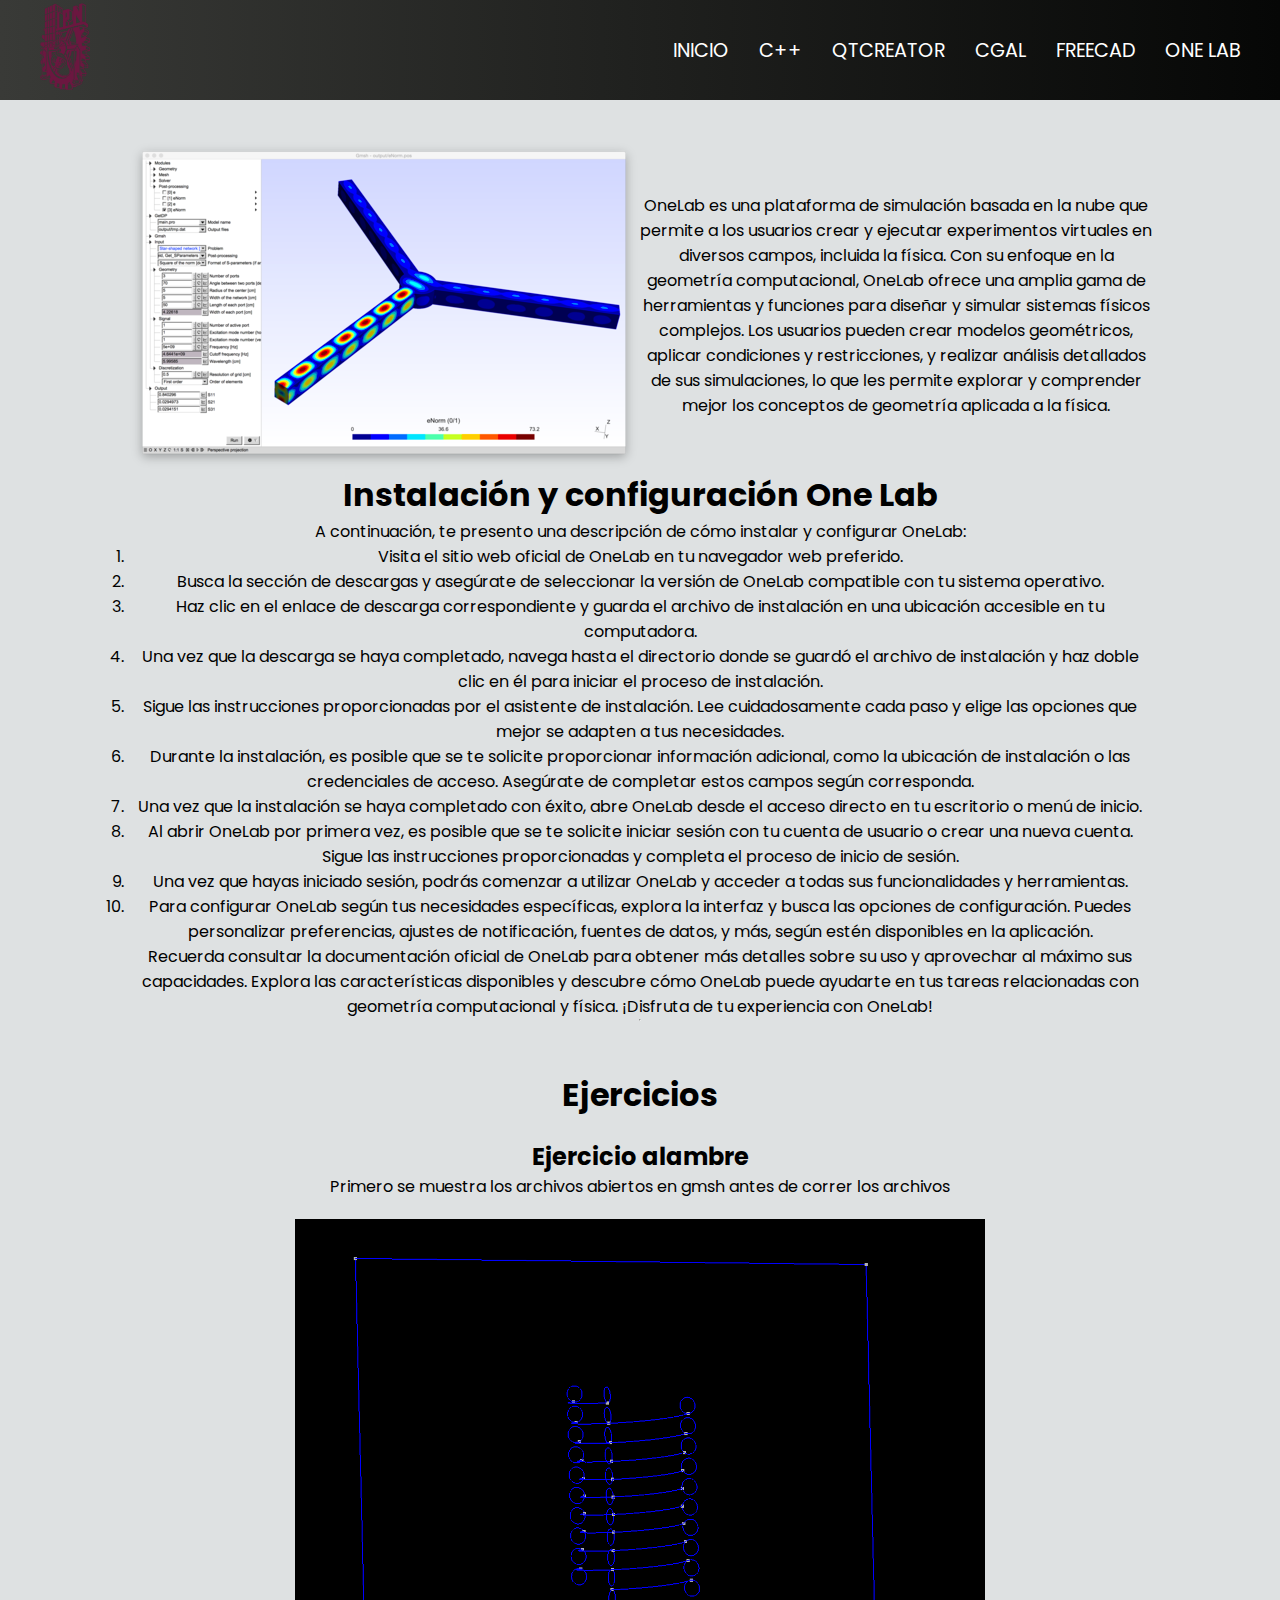
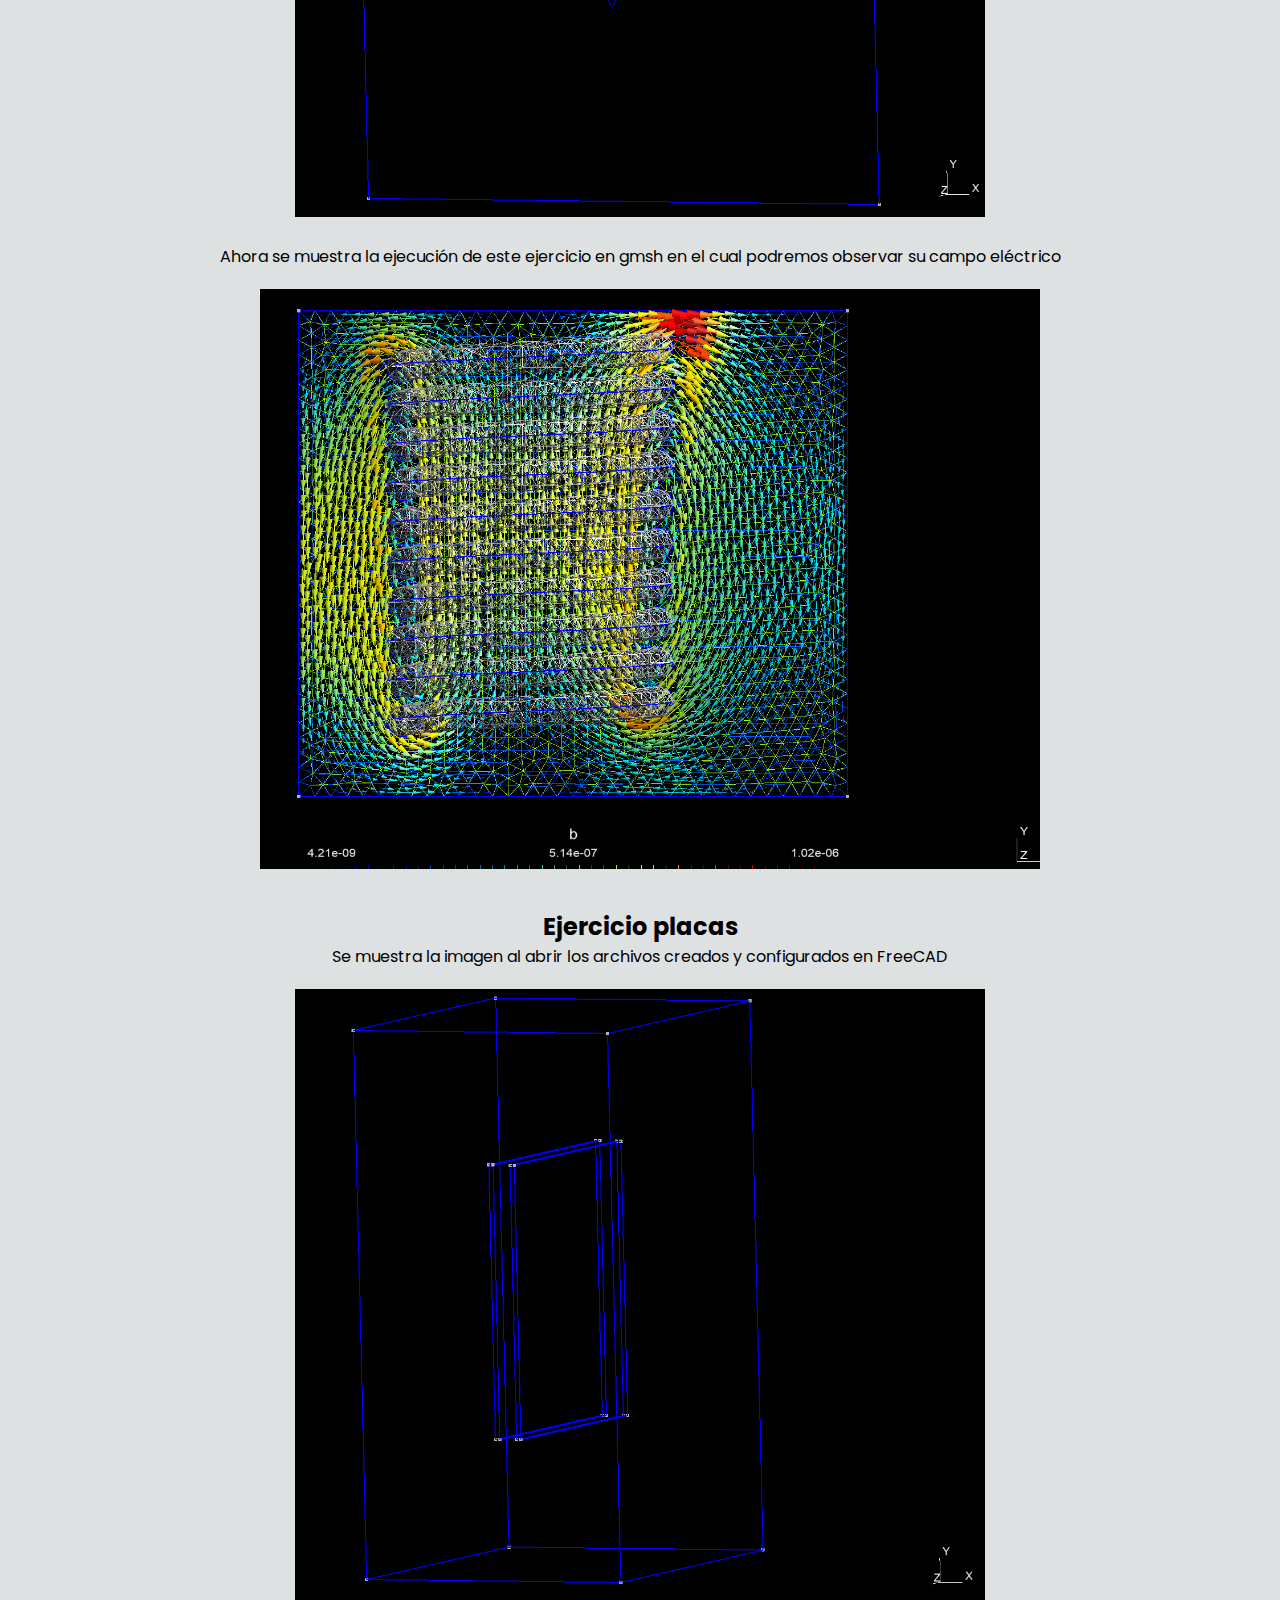
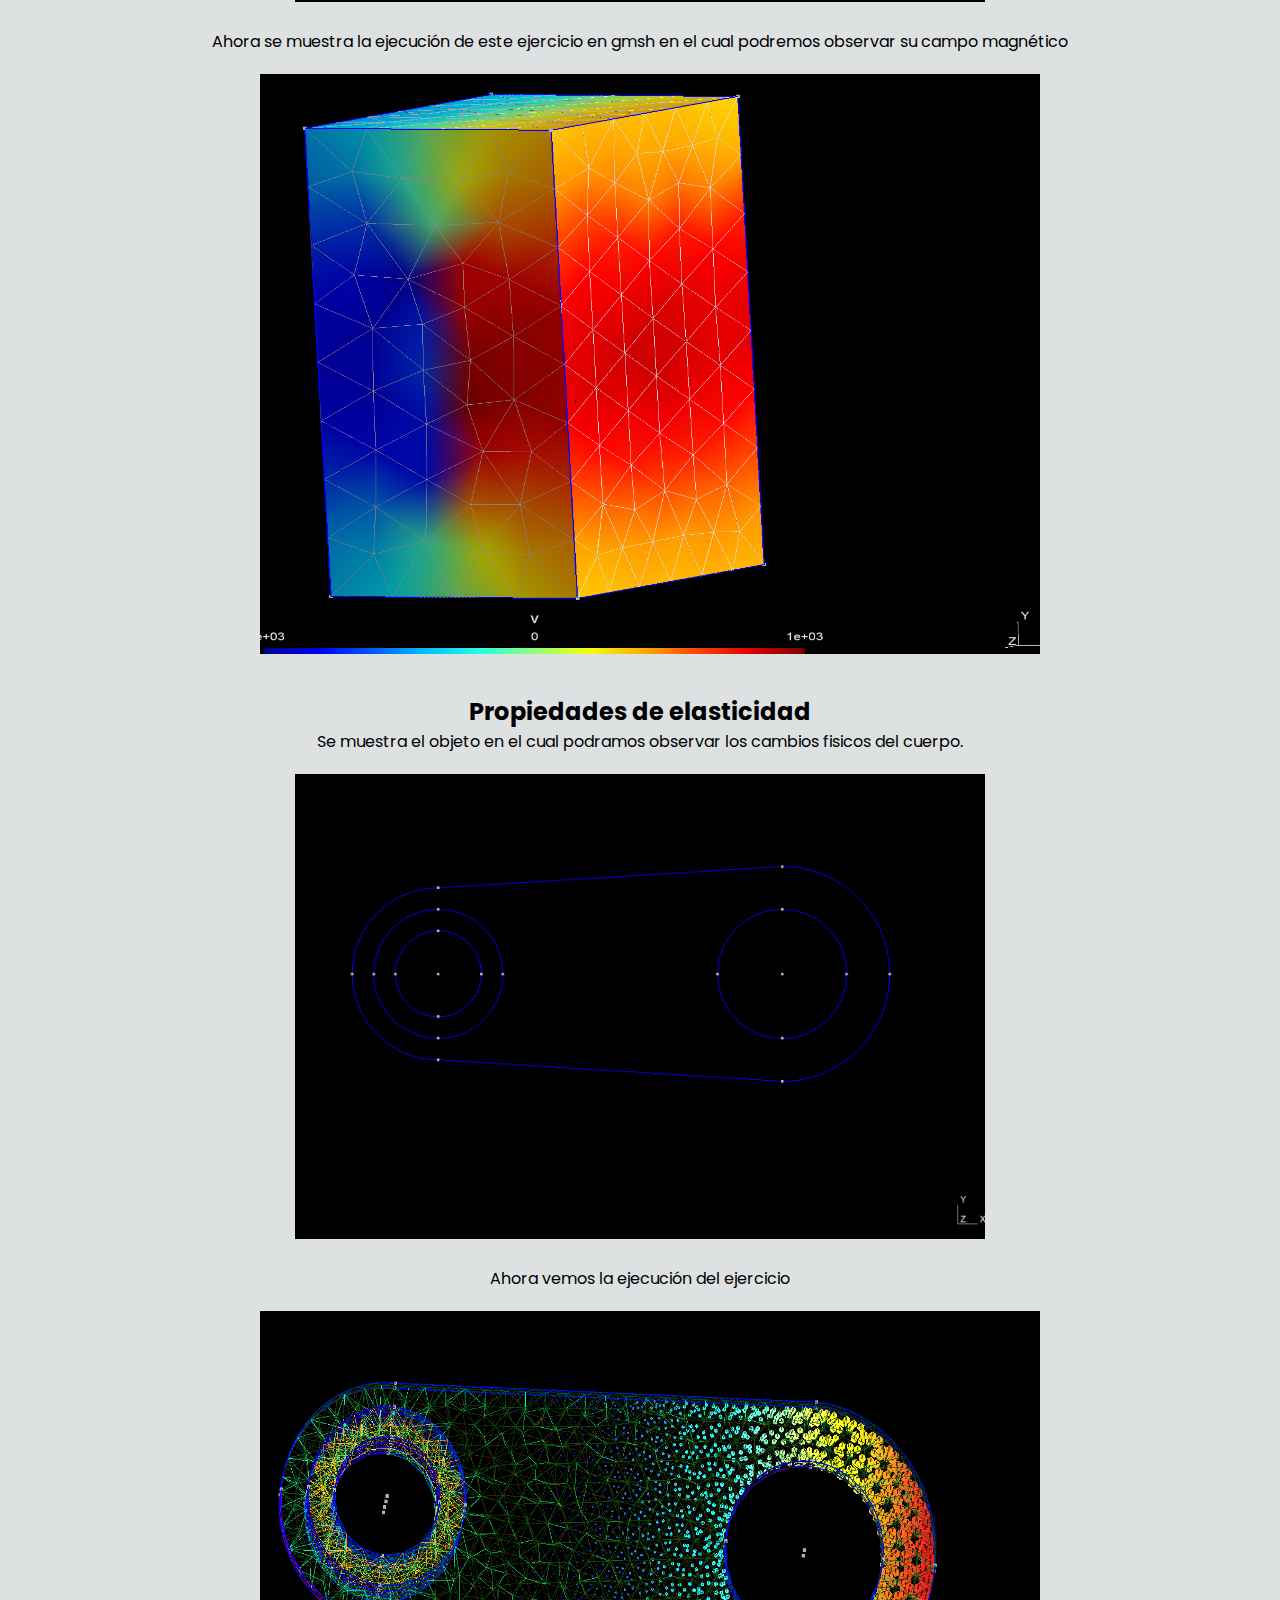
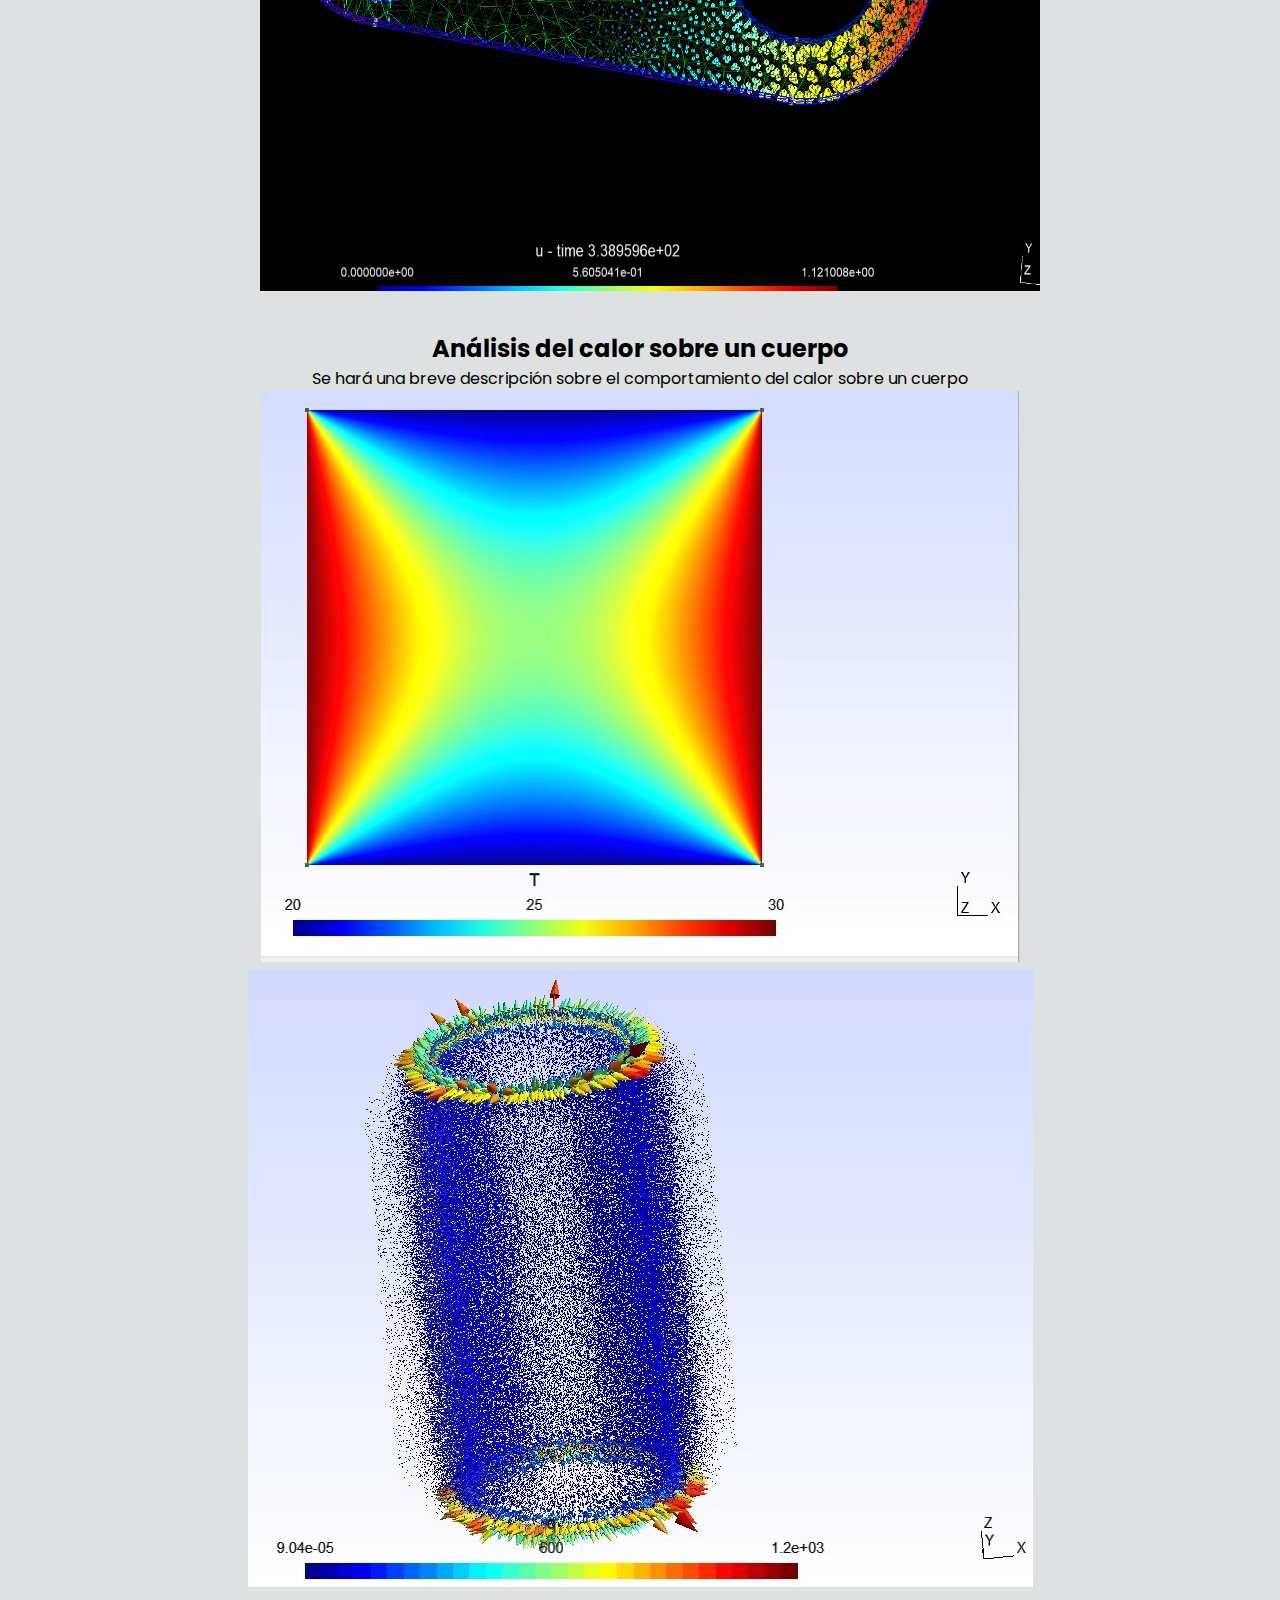
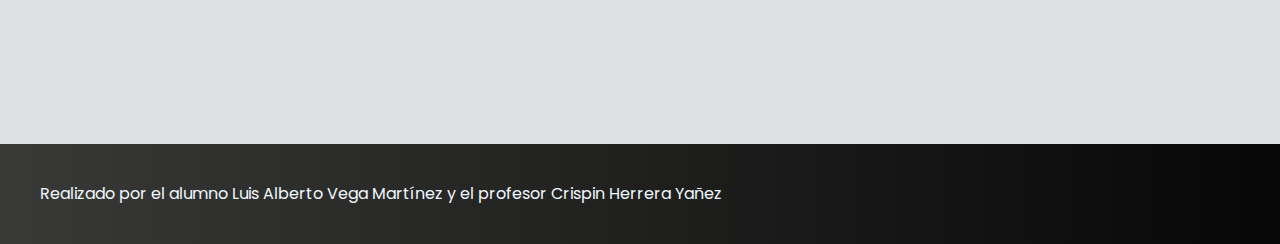
<file: html/onelab.html>
<!DOCTYPE html>
<html lang="en">
  <head>
    <meta charset="UTF-8" />
    <meta name="viewport" content="width=device-width, initial-scale=1.0" />
    <link rel="stylesheet" href="../css/header.css" />
    <link rel="stylesheet" href="../css/onelab.css" />
    <link rel="stylesheet" href="../css/footer.css">
    <title>ONE Lab</title>
  </head>
  <body>
    <header class="header">
      <div class="logo">
        <img src="../img/logo_ipn.png" alt="" />
      </div>
      <ul class="nav">
        <li><a href="../index.html">Inicio</a></li>
        <li><a href="./C.html">C++</a></li>
        <li><a href="./qtcreator.html">QtCreator</a></li>
        <li><a href="./cgal.html">CGAL</a></li>
        <li><a href="./freecad.html">FreeCAD</a></li>
        <li><a href="./onelab.html">ONE Lab</a></li>
      </ul>
    </header>
    <main>
      <div class="introduccion_onelab">
        <img src="../img/small_waveguides.png" alt="" />
        <p>
          OneLab es una plataforma de simulación basada en la nube que permite a
          los usuarios crear y ejecutar experimentos virtuales en diversos
          campos, incluida la física. Con su enfoque en la geometría
          computacional, OneLab ofrece una amplia gama de herramientas y
          funciones para diseñar y simular sistemas físicos complejos. Los
          usuarios pueden crear modelos geométricos, aplicar condiciones y
          restricciones, y realizar análisis detallados de sus simulaciones, lo
          que les permite explorar y comprender mejor los conceptos de geometría
          aplicada a la física.
        </p>
      </div>
      <div class="instalacion_onelab">
        <h1>Instalación y configuración One Lab</h1>
        <p>
          A continuación, te presento una descripción de cómo instalar y
          configurar OneLab:
        </p>
        <ol>
          <li>
            Visita el sitio web oficial de OneLab en tu navegador web preferido.
          </li>
          <li>
            Busca la sección de descargas y asegúrate de seleccionar la versión
            de OneLab compatible con tu sistema operativo.
          </li>
          <li>
            Haz clic en el enlace de descarga correspondiente y guarda el
            archivo de instalación en una ubicación accesible en tu computadora.
          </li>
          <li>
            Una vez que la descarga se haya completado, navega hasta el
            directorio donde se guardó el archivo de instalación y haz doble
            clic en él para iniciar el proceso de instalación.
          </li>
          <li>
            Sigue las instrucciones proporcionadas por el asistente de
            instalación. Lee cuidadosamente cada paso y elige las opciones que
            mejor se adapten a tus necesidades.
          </li>
          <li>
            Durante la instalación, es posible que se te solicite proporcionar
            información adicional, como la ubicación de instalación o las
            credenciales de acceso. Asegúrate de completar estos campos según
            corresponda.
          </li>
          <li>
            Una vez que la instalación se haya completado con éxito, abre OneLab
            desde el acceso directo en tu escritorio o menú de inicio.
          </li>
          <li>
            Al abrir OneLab por primera vez, es posible que se te solicite
            iniciar sesión con tu cuenta de usuario o crear una nueva cuenta.
            Sigue las instrucciones proporcionadas y completa el proceso de
            inicio de sesión.
          </li>
          <li>
            Una vez que hayas iniciado sesión, podrás comenzar a utilizar OneLab
            y acceder a todas sus funcionalidades y herramientas.
          </li>
          <li>
            Para configurar OneLab según tus necesidades específicas, explora la
            interfaz y busca las opciones de configuración. Puedes personalizar
            preferencias, ajustes de notificación, fuentes de datos, y más,
            según estén disponibles en la aplicación.
          </li>
        </ol>
        <p>
          Recuerda consultar la documentación oficial de OneLab para obtener más
          detalles sobre su uso y aprovechar al máximo sus capacidades. Explora
          las características disponibles y descubre cómo OneLab puede ayudarte
          en tus tareas relacionadas con geometría computacional y física.
          ¡Disfruta de tu experiencia con OneLab!
        </p>
      </div>
      <hr>
     <div class="ejercicios">
      <h1>Ejercicios</h1>
      <div class="ejercicio ejercicio-alambre">
        <h2>Ejercicio alambre</h2>
        <p>
          Primero se muestra los archivos abiertos en gmsh antes de correr los archivos
          <img src="../img/alambre_before_run.PNG" alt="">
          
        </p>
        <p>
          Ahora se muestra la ejecución de este ejercicio en gmsh en el cual podremos observar su campo eléctrico
        </p>
        <div class="slider">
          <div class="slider--inner">
            <img src="../img/alambre_run.PNG" alt="">
            <img src="../img/alambre_run_1.PNG" alt="">
            <img src="../img/alambre_run_2.PNG" alt="">
            <img src="../img/alambre_run_3.PNG" alt="">
            <img src="../img/alambre_run_4.PNG" alt="">
            <img src="../img/alambre_run_5.PNG" alt="">
          </div>
        </div>

      </div>
      <div class="ejercicio ejercicio-placas">
        <h2>Ejercicio placas</h2>
        <p>
          Se muestra la imagen al abrir los archivos creados y configurados en FreeCAD
          <img src="../img/placas_before_run.PNG" alt="">
        </p>
        <p>
          Ahora se muestra la ejecución de este ejercicio en gmsh en el cual podremos observar su campo magnético
        </p>
        <div class="slider">
          <div class="slider--inner1">
            <img src="../img/placas_run.PNG" alt="">
            <img src="../img/placas_run_1.PNG" alt="">
            <img src="../img/placas_run_2.PNG" alt="">
            <img src="../img/placas_run_3.PNG" alt="">
            <img src="../img/placas_run_4.PNG" alt="">
          </div>
        </div>
      </div>
      <div class="ejercicio ejercicio-elasticidad">
        <h2>Propiedades de elasticidad</h2>
        <p>
          Se muestra el objeto en el cual podramos observar los cambios fisicos del cuerpo. 
          <img src="../img/elastic_before_run.PNG" alt="" >
        </p>
        <p>
          Ahora vemos la ejecución del ejercicio
        </p>
        <div class="slider">
          <div class="slider--inner2">
            <img src="../img/elastic_run.PNG" alt="">
            <img src="../img/elastic_run_1.PNG" alt="">
            <img src="../img/elastic_run_2.PNG" alt="">
            <img src="../img/elastic_run_3.PNG" alt="">
            <img src="../img/elastic_run_4.PNG" alt="">
            <img src="../img/elastic_run_5.PNG" alt="">
          </div>
        </div>
      </div>
      <div class="ejercicio">
        <h2>Análisis del calor sobre un cuerpo</h2>
        <p>
          Se hará una breve descripción sobre el comportamiento del calor sobre un cuerpo
          <img src="../img/calor.jpg" alt="">
          <img src="../img/calor1.jpg" alt="">
        </p>
      </div> 
     </div>
    </main>
    <footer>
      <p>
        Realizado por el alumno Luis Alberto Vega Martínez y el profesor Crispin Herrera Yañez
      </p>
    </footer>
    <script src="../js/slider.js"></script>
  </body>
</html>
</file>
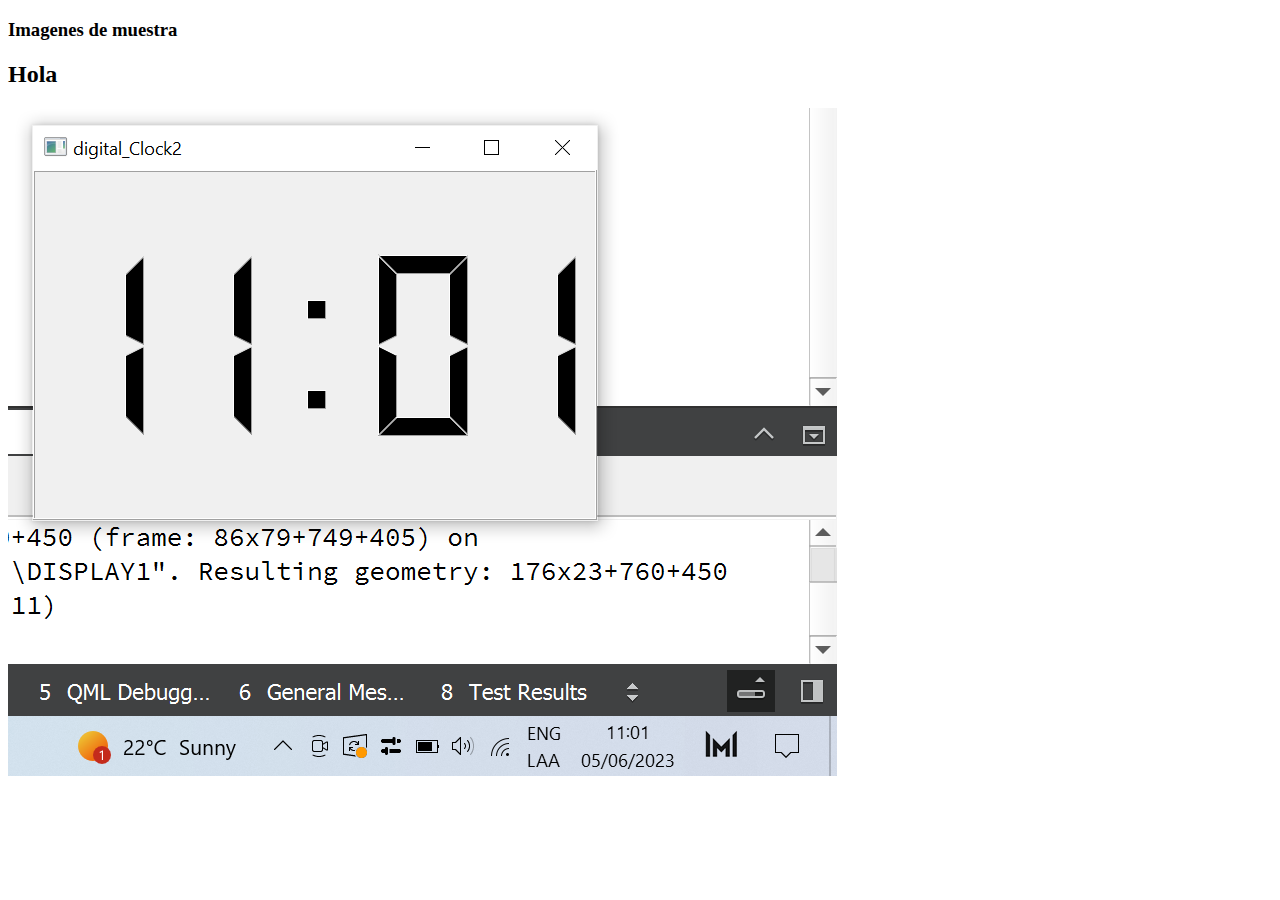
<file: html/prueba.html>
<!DOCTYPE html>
<html lang="en">
<head>
    <meta charset="UTF-8">
    <meta name="viewport" content="width=device-width, initial-scale=1.0">
    <title>Document</title>
</head>
<body>
    <div class="container">
        <div class="row">
            <div class="col s12">
                <h3 class="center-align titulo">Imagenes de muestra</h3>
                <div class="center-align carousel">
                    <div class="carousel-item">
                        <h2>Hola</h2>
                        <img src="../img/example_clock.PNG" alt="">
                    </div>
                </div>
            </div>
        </div>
    </div>
</body>
</html>
</file>
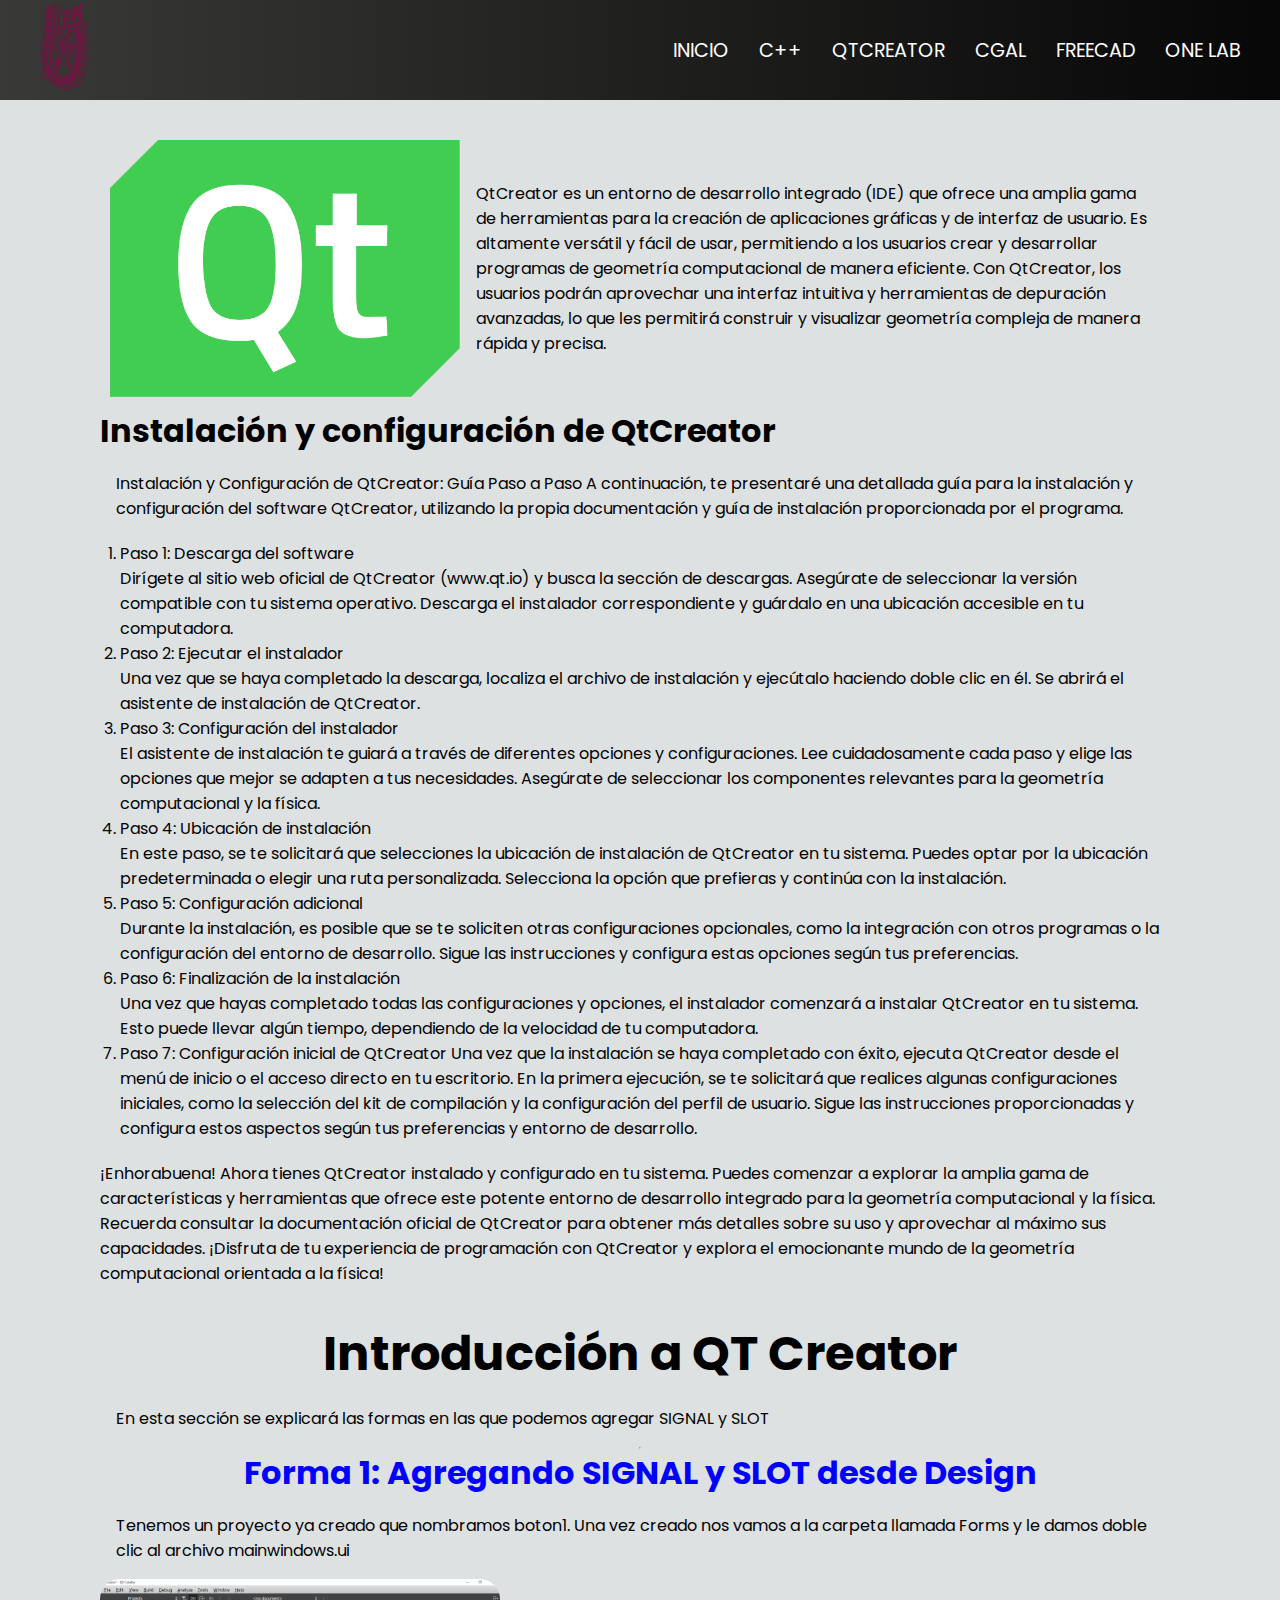
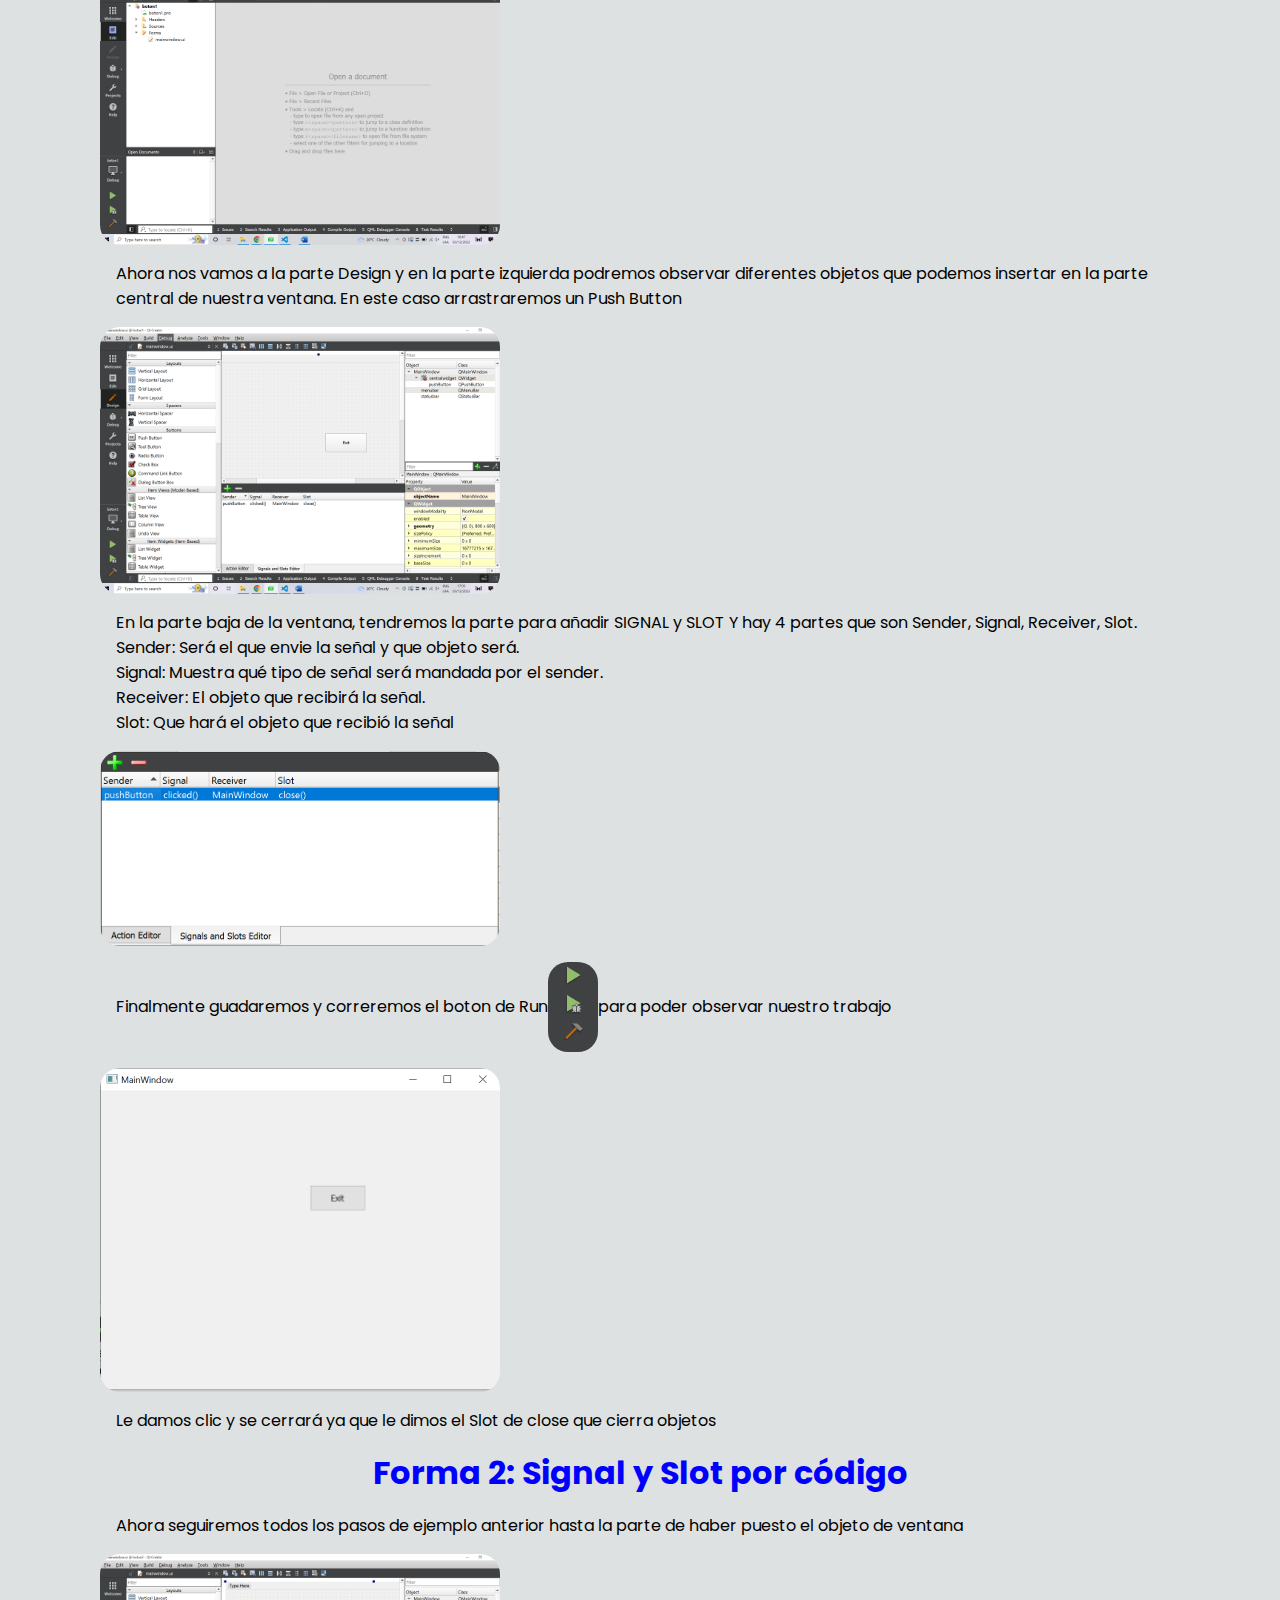
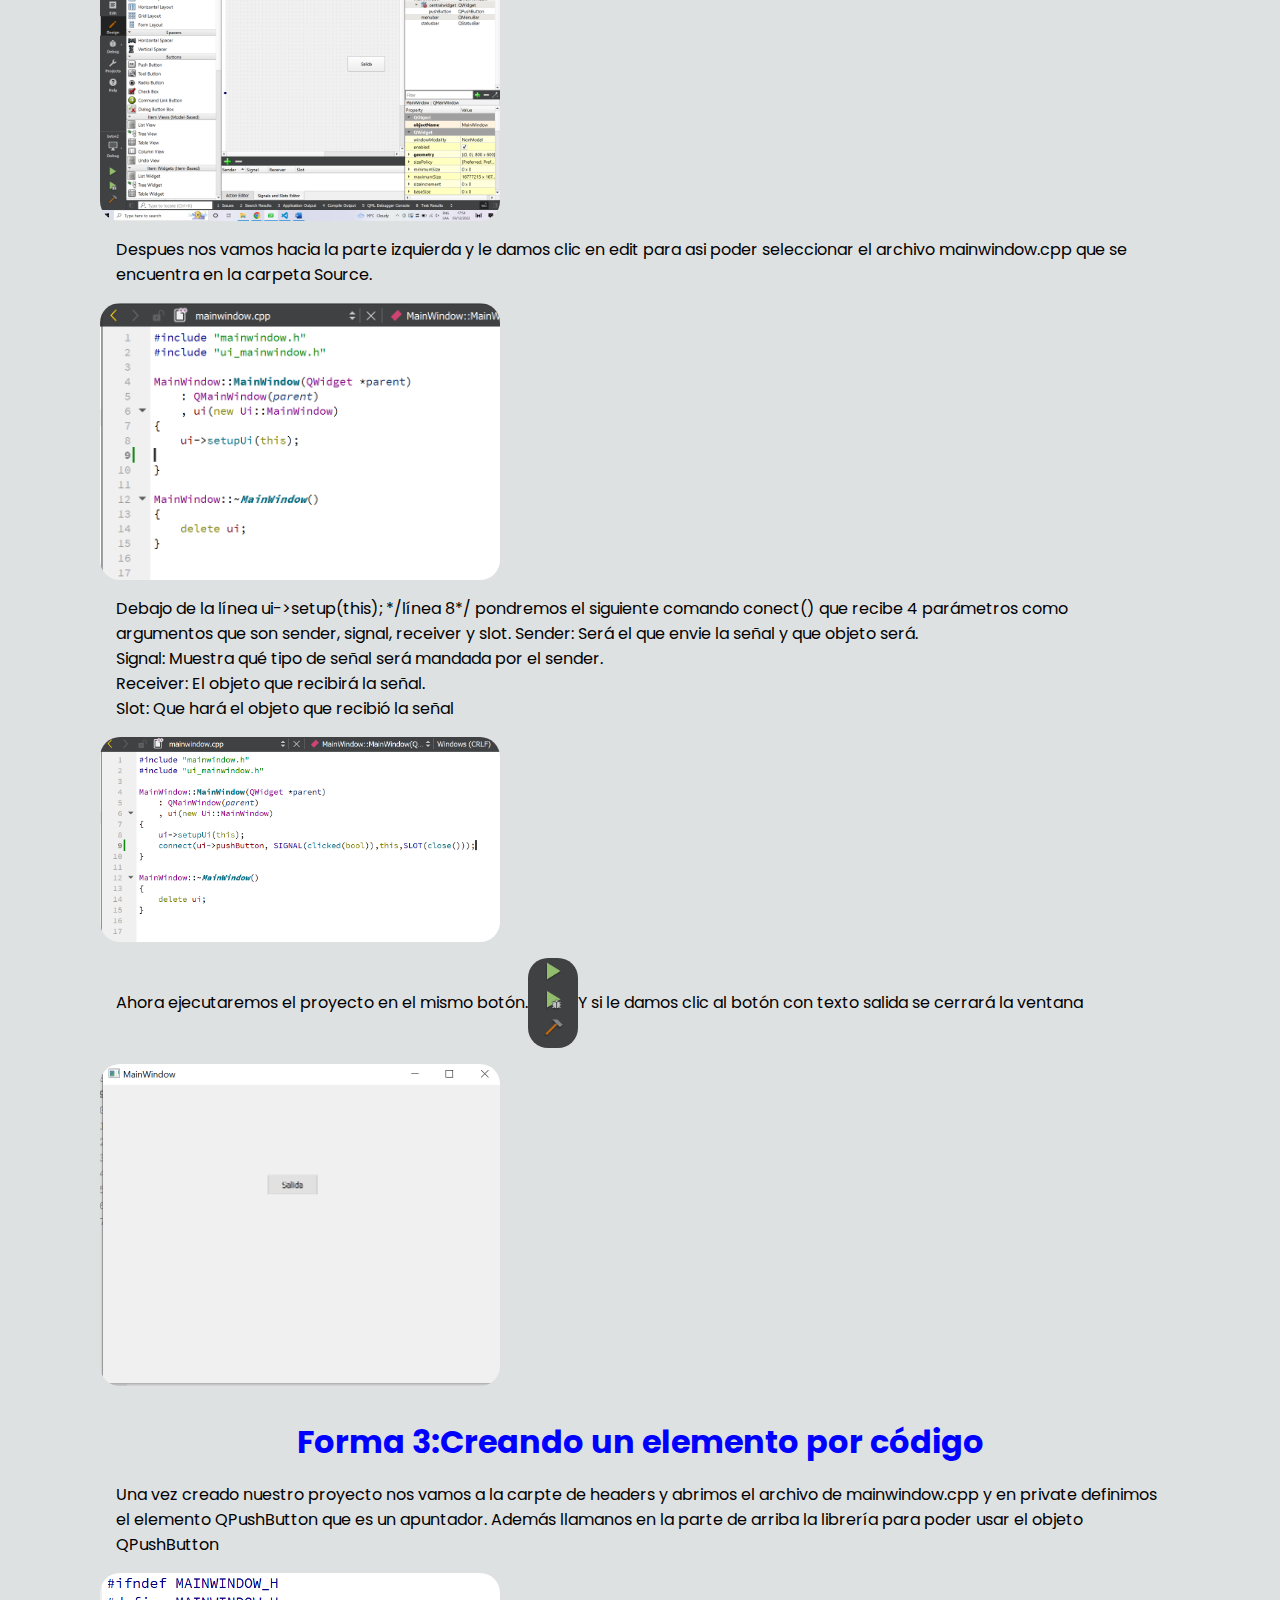
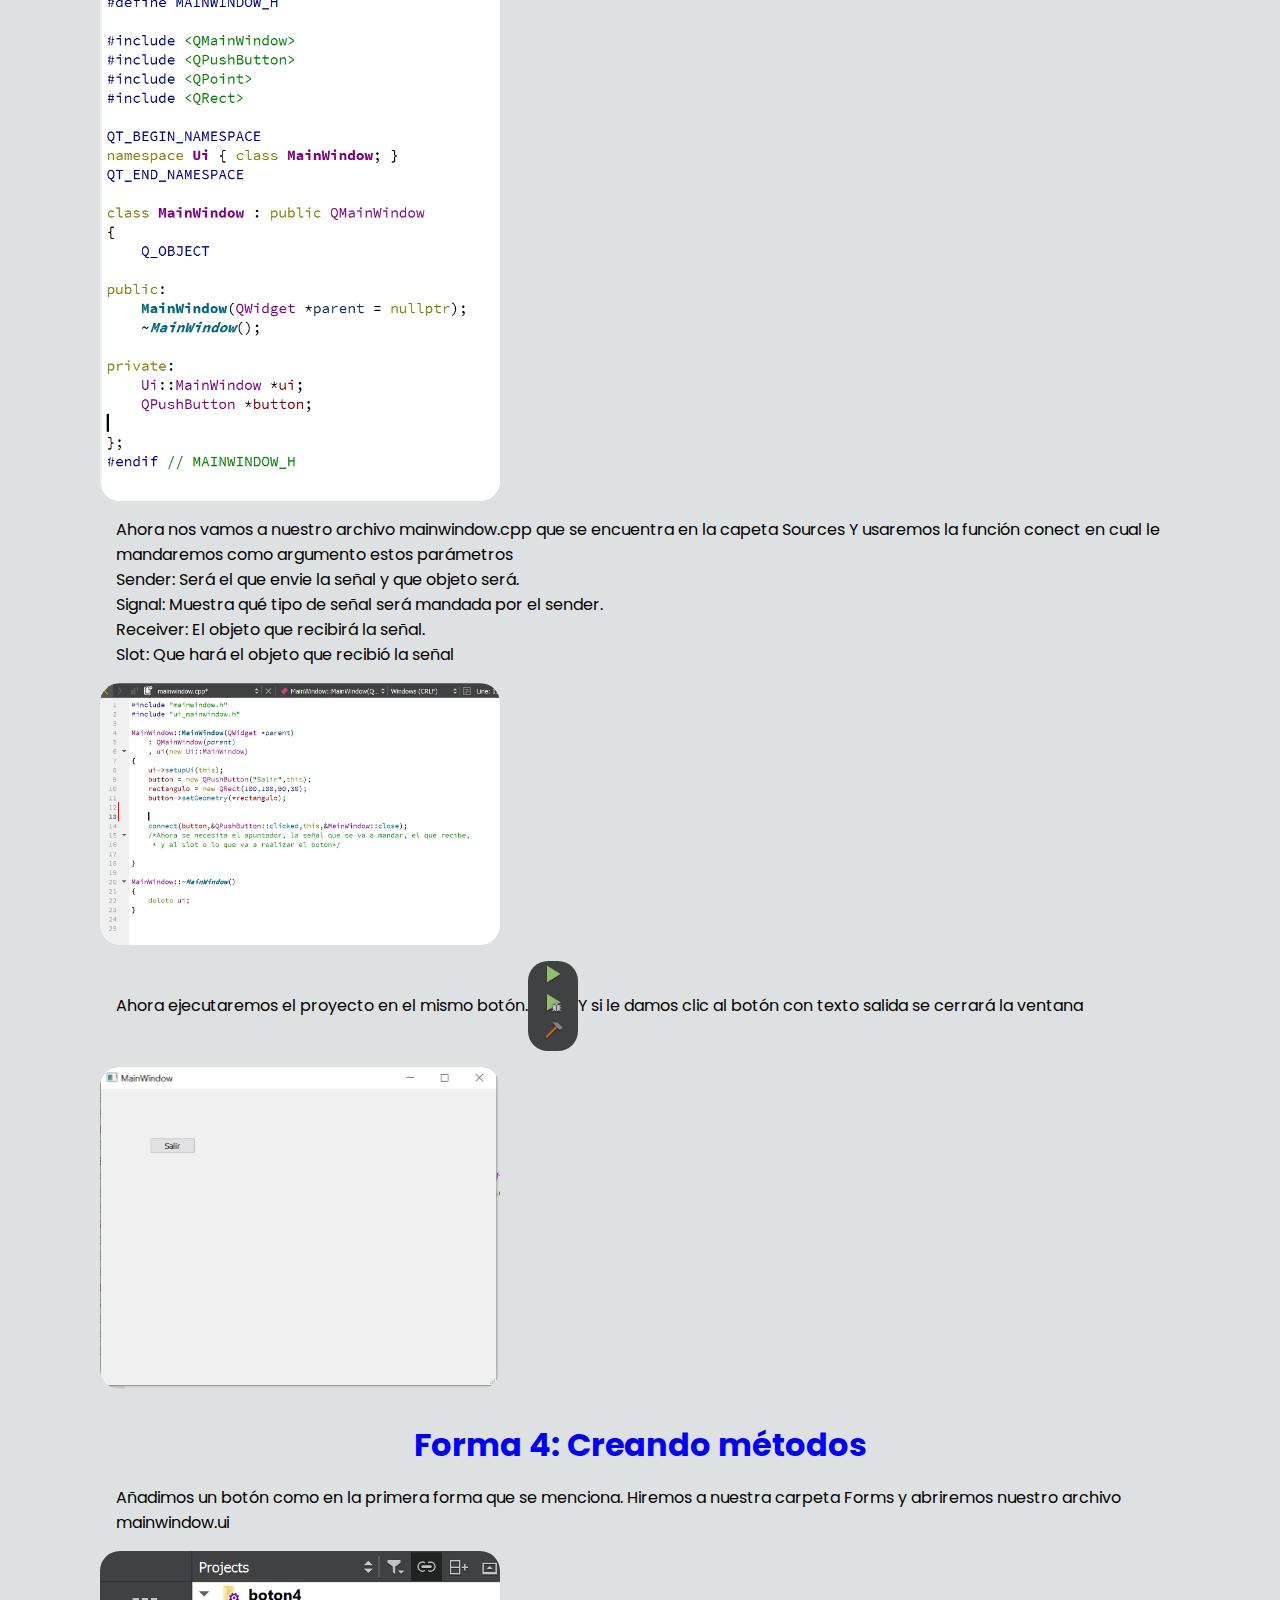
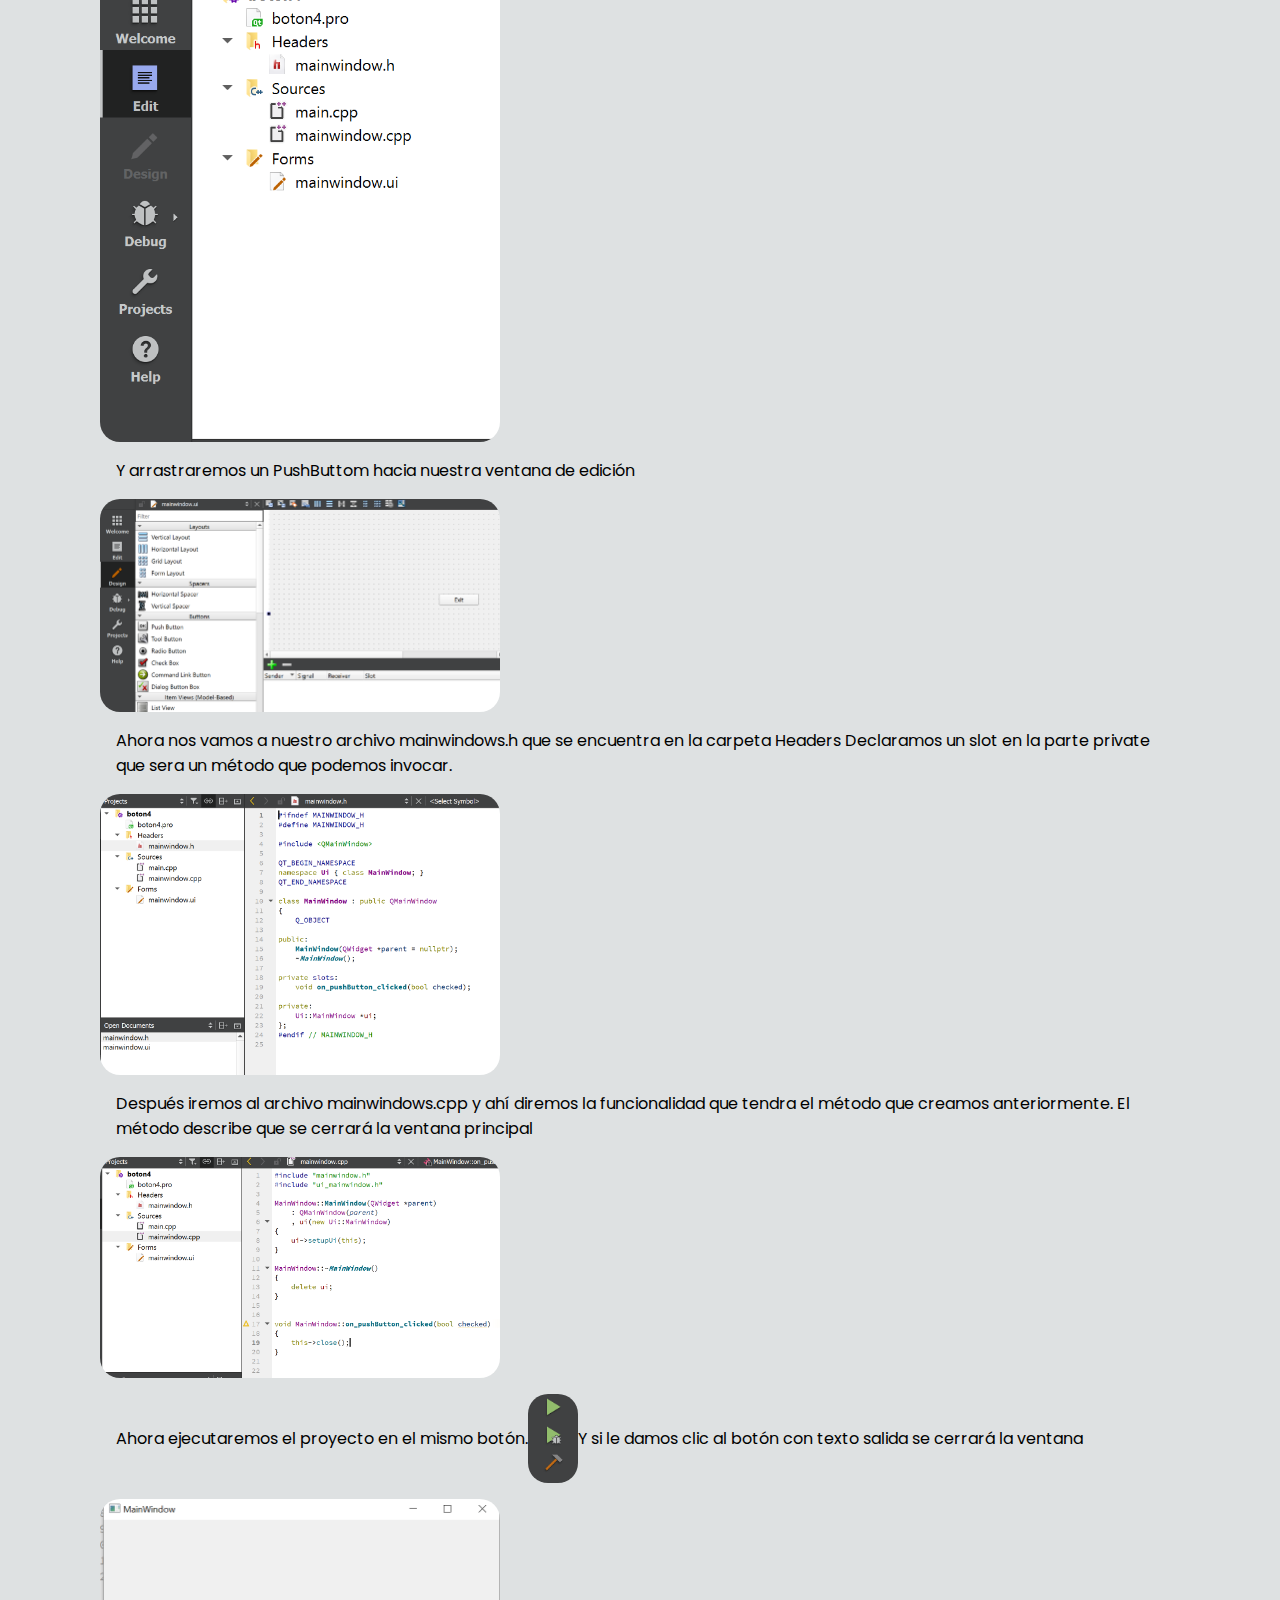
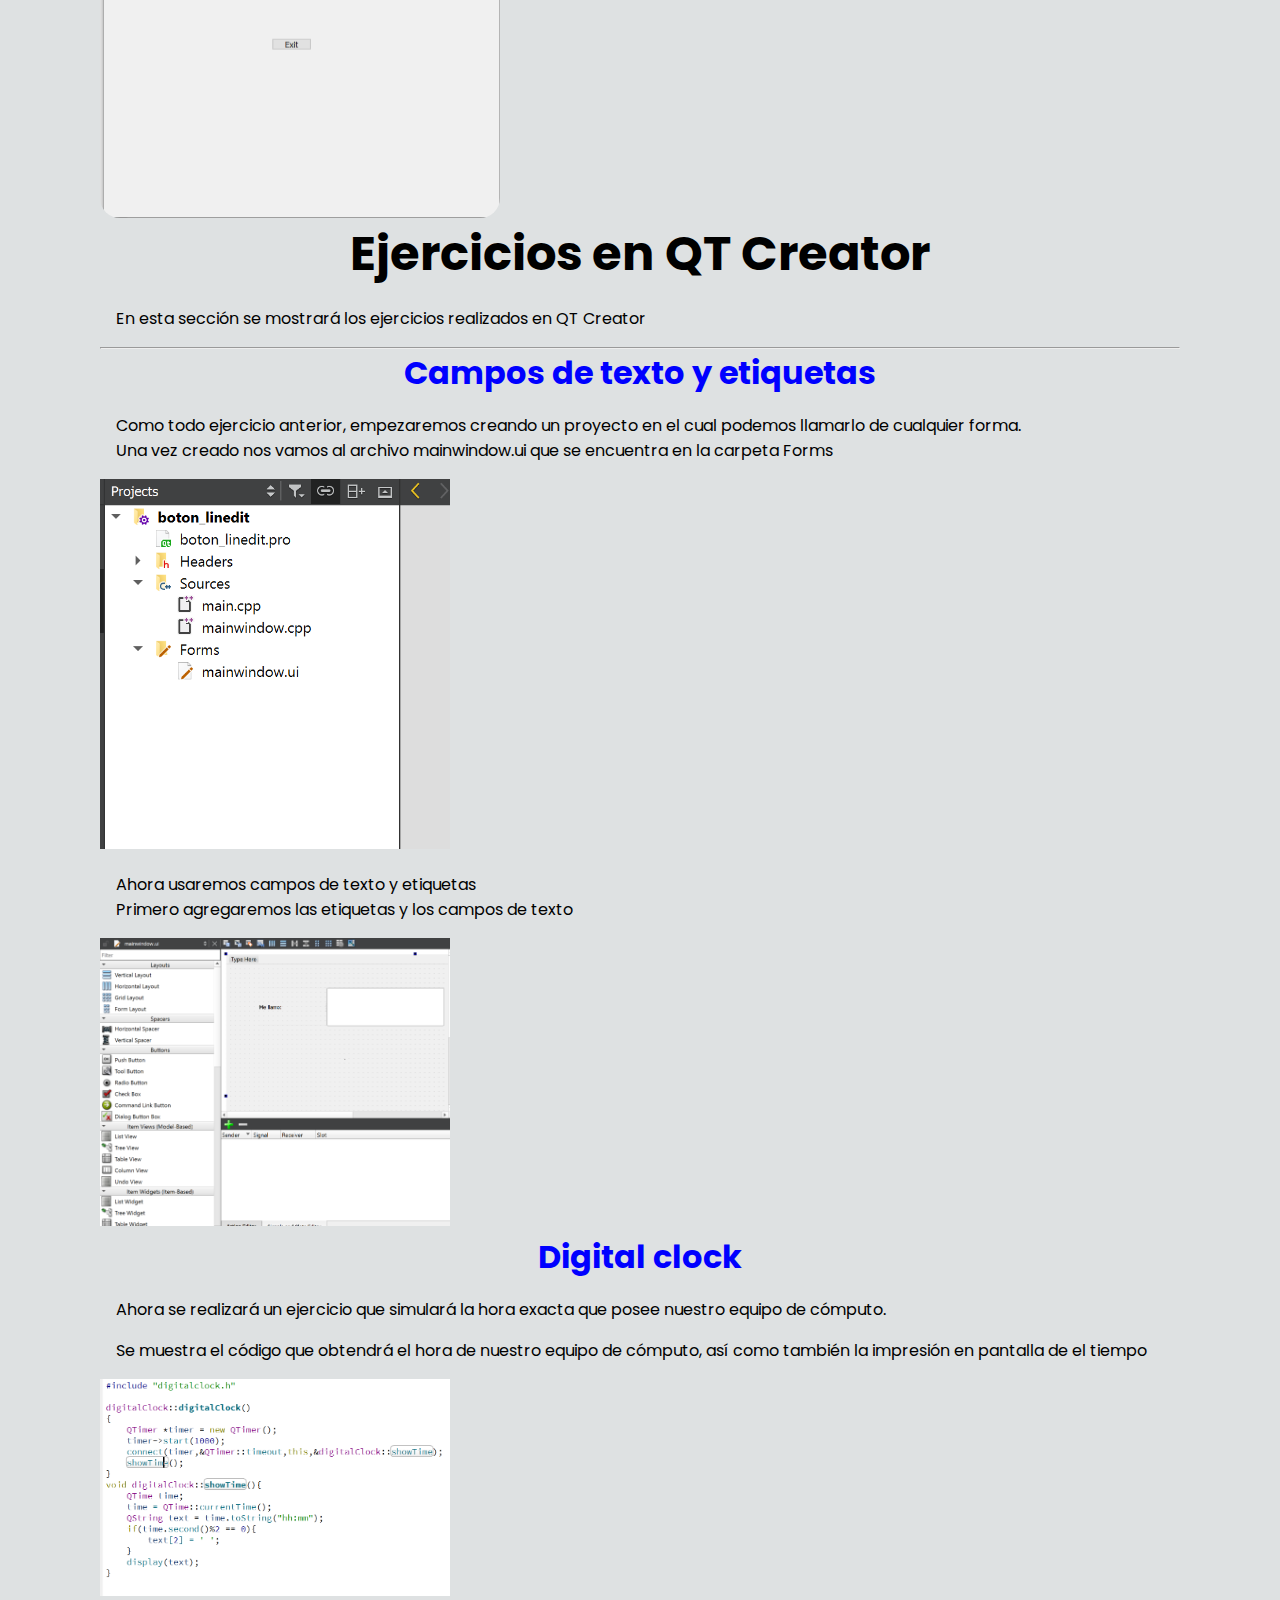
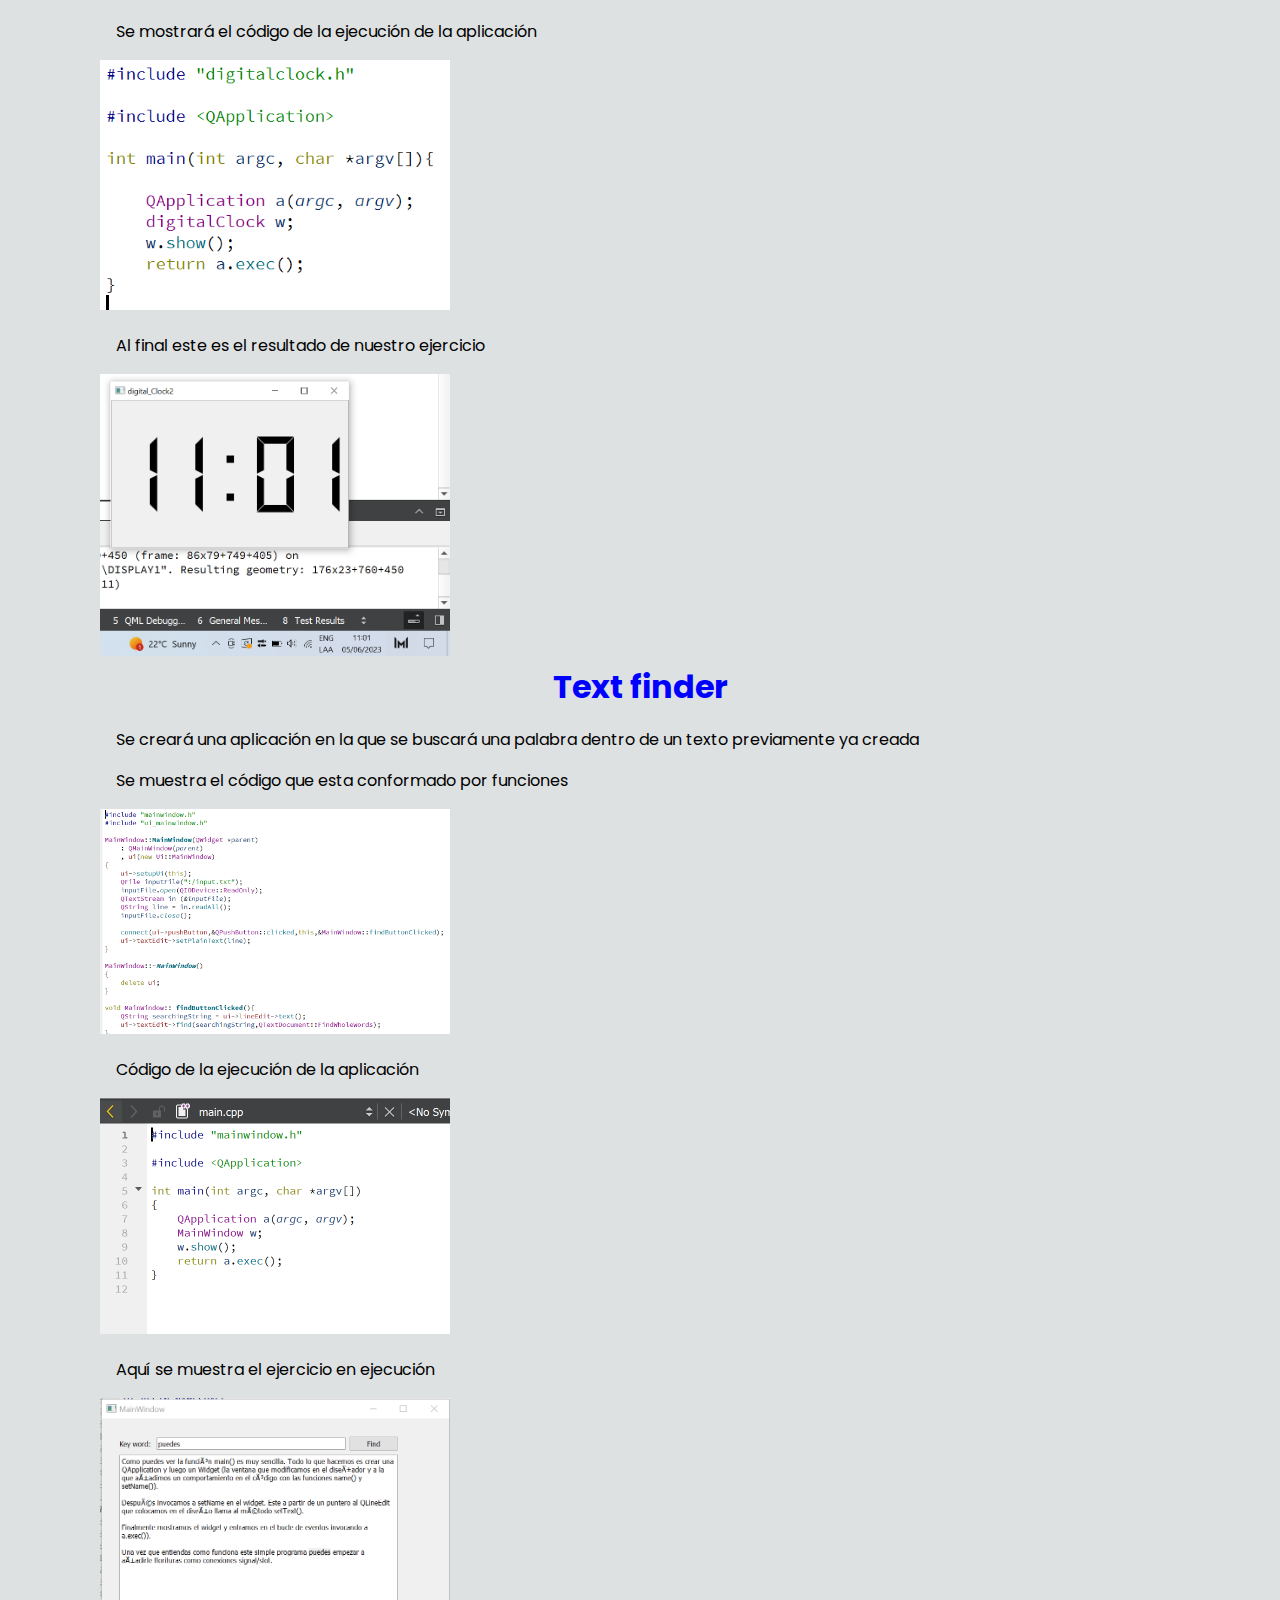
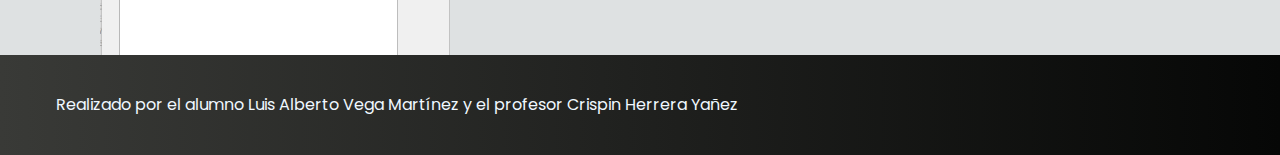
<file: html/qtcreator.html>
<!DOCTYPE html>
<html lang="es">
<head>
    <meta charset="UTF-8">
    <meta http-equiv="X-UA-Compatible" content="IE=edge">
    <meta name="viewport" content="width=device-width, initial-scale=1.0">
    <link rel="stylesheet" href="../css/header.css">
    <link rel="stylesheet" href="../css/index_main.css">
    <link rel="stylesheet" href="../css/footer.css">
    <title>QT Creator</title>
</head>
<body>
    <header class="header">
        <div class="logo">
            <img src="../img/logo_ipn.png" alt="">
        </div>
        <ul class="nav">
            <li><a href="../index.html">Inicio</a></li>
            <li><a href="./C.html">C++</a></li>
            <li><a href="./qtcreator.html">QtCreator</a></li>
            <li><a href="./cgal.html">CGAL</a></li>
            <li><a href="./freecad.html">FreeCAD</a></li>
            <li><a href="./onelab.html">ONE Lab</a></li>
        </ul>
    </header>
     <main class="main">
        <div class="introduccion_qtcreator">
            <img src="../img/Qt_logo_2016.svg.png" alt="">
            <p>
                QtCreator es un entorno de desarrollo integrado (IDE) que ofrece una amplia gama de herramientas 
                para la creación de aplicaciones gráficas y de interfaz de usuario. 
                Es altamente versátil y fácil de usar, permitiendo a los usuarios 
                crear y desarrollar programas de geometría computacional de manera 
                eficiente. Con QtCreator, los usuarios podrán aprovechar una interfaz 
                intuitiva y herramientas de depuración avanzadas, lo que les permitirá 
                construir y visualizar geometría compleja de manera rápida y precisa.
            </p>
        </div>
        <div class="instalacion_qtcreator">
            <h1>Instalación y configuración de QtCreator</h1>
            <p>
                Instalación y Configuración de QtCreator: Guía Paso a Paso
                A continuación, te presentaré una detallada guía para la 
                instalación y configuración del software QtCreator, utilizando
                 la propia documentación y guía de instalación proporcionada 
                 por el programa.
                 <ol>
                    <li>
                        Paso 1: Descarga del software<br>
                        Dirígete al sitio web oficial de QtCreator (www.qt.io) 
                        y busca la sección de descargas. Asegúrate de seleccionar 
                        la versión compatible con tu sistema operativo. Descarga 
                        el instalador correspondiente y guárdalo en una ubicación 
                        accesible en tu computadora.
                    </li>
                    <li>
                        Paso 2: Ejecutar el instalador<br>
                        Una vez que se haya completado la descarga, localiza el archivo 
                        de instalación y ejecútalo haciendo doble clic en él. Se abrirá 
                        el asistente de instalación de QtCreator.
                    </li>
                    <li>
                        Paso 3: Configuración del instalador<br>
                        El asistente de instalación te guiará a través de diferentes opciones 
                        y configuraciones. Lee cuidadosamente cada paso y elige las opciones 
                        que mejor se adapten a tus necesidades. Asegúrate de seleccionar los 
                        componentes relevantes para la geometría computacional y la física.
                    </li>
                    <li>
                        Paso 4: Ubicación de instalación <br>
                        En este paso, se te solicitará que selecciones la ubicación de instalación 
                        de QtCreator en tu sistema. Puedes optar por la ubicación predeterminada o 
                        elegir una ruta personalizada. Selecciona la opción que prefieras y continúa 
                        con la instalación.
                    </li>
                    <li>
                        Paso 5: Configuración adicional <br>
                        Durante la instalación, es posible que se te soliciten otras configuraciones 
                        opcionales, como la integración con otros programas o la configuración del entorno
                         de desarrollo. Sigue las instrucciones y configura estas opciones según tus 
                         preferencias.
                    </li>
                    <li>
                        Paso 6: Finalización de la instalación <br>
                        Una vez que hayas completado todas las configuraciones y opciones, el instalador 
                        comenzará a instalar QtCreator en tu sistema. Esto puede llevar algún tiempo, 
                        dependiendo de la velocidad de tu computadora.
                    </li>
                    <li>
                        Paso 7: Configuración inicial de QtCreator
                        Una vez que la instalación se haya completado con éxito, ejecuta QtCreator desde 
                        el menú de inicio o el acceso directo en tu escritorio. En la primera ejecución, 
                        se te solicitará que realices algunas configuraciones iniciales, como la selección 
                        del kit de compilación y la configuración del perfil de usuario. Sigue las 
                        instrucciones proporcionadas y configura estos aspectos según tus preferencias y 
                        entorno de desarrollo.
                    </li>
                 </ol>

                ¡Enhorabuena! Ahora tienes QtCreator instalado y configurado en tu sistema. Puedes comenzar a explorar la amplia gama de características y herramientas que ofrece este potente entorno de desarrollo integrado para la geometría computacional y la física. Recuerda consultar la documentación oficial de QtCreator para obtener más detalles sobre su uso y aprovechar al máximo sus capacidades.
                ¡Disfruta de tu experiencia de programación con QtCreator y explora el emocionante mundo de la geometría computacional orientada a la física!
            </p>
        </div>
       <div class="titulo">
            <h1>Introducción a QT Creator</h1>
            <p>En esta sección se explicará las formas en las que podemos agregar SIGNAL y SLOT </p>
       </div>
        <hr>
        <div class="presentacion">
            <h2>Forma 1: Agregando SIGNAL y SLOT desde Design</h2>
            <p>
               Tenemos un proyecto ya creado que nombramos boton1. Una vez creado nos vamos a la carpeta
               llamada Forms y le damos doble clic al archivo mainwindows.ui
            </p>
            <img src="../img/img1.PNG" alt="">
            <p>
                Ahora nos vamos a la parte Design y en la parte izquierda podremos observar diferentes objetos 
                que podemos insertar en la parte central de nuestra ventana. En este caso arrastraremos un 
                Push Button
            </p>
            <img src="../img/img2.PNG" alt="">
            <p>
                En la parte baja de la ventana, tendremos la parte para añadir SIGNAL y SLOT
                Y hay 4 partes que son Sender, Signal, Receiver, Slot.<br>
                Sender: Será el que envie la señal y que objeto será.<br>
                Signal: Muestra qué tipo de señal será mandada por el sender.<br>
                Receiver: El objeto que recibirá la señal.<br>
                Slot: Que hará el objeto que recibió la señal

            </p>
            <img src="../img/img3.PNG" alt="">
            <p>Finalmente guadaremos y correremos el boton de Run <img src="../img/correr_proyecto.PNG" alt="" class="img_short"> 
                para poder observar nuestro trabajo   
            </p>
            <img src="../img/ventana_prueba1.PNG" alt="">
            <p>
                Le damos clic y se cerrará ya que le dimos el Slot de close que cierra objetos
            </p>
            <h2>Forma 2: Signal y Slot por código</h2>
            <p>
                Ahora seguiremos todos los pasos de ejemplo anterior hasta la parte de haber puesto el 
                objeto de ventana 
            </p>
            <img src="../img/img4.PNG" alt="">
            <p>
                Despues nos vamos hacia la parte izquierda y le damos clic en edit para asi poder seleccionar el archivo
                mainwindow.cpp que se encuentra en la carpeta Source.
            </p>
            <img src="../img/boton_segundaforma.PNG" alt="">
            <p>
                Debajo de la línea ui->setup(this); */línea 8*/ pondremos el siguiente comando conect() que
                recibe 4 parámetros como argumentos que son sender, signal, receiver y slot.
                Sender: Será el que envie la señal y que objeto será.<br>
                Signal: Muestra qué tipo de señal será mandada por el sender.<br>
                Receiver: El objeto que recibirá la señal.<br>
                Slot: Que hará el objeto que recibió la señal
            </p>
            <img src="../img/img5.PNG" alt="">
            <p>
                Ahora ejecutaremos el proyecto en el mismo botón. <img src="../img/correr_proyecto.PNG" alt="" class="img_short">
                Y si le damos clic al botón con texto salida se cerrará la ventana
            </p>
            <img src="../img/ventana_prueba2.PNG" alt="">

            <p></p>
            <h2>Forma 3:Creando un elemento por código </h2>
            <p>
                Una vez creado nuestro proyecto nos vamos a la carpte de headers y abrimos el archivo de mainwindow.cpp y en private 
                 definimos el elemento QPushButton que es un apuntador. Además llamanos en la parte de arriba la librería 
                 para poder usar el objeto QPushButton  
            </p>
            <img src="../img/img6.PNG" alt="">
            <p>
                Ahora nos vamos a nuestro archivo mainwindow.cpp que se encuentra  en la capeta Sources 
                Y usaremos la función conect en cual le mandaremos como argumento estos parámetros <br>
                Sender: Será el que envie la señal y que objeto será.<br>
                Signal: Muestra qué tipo de señal será mandada por el sender.<br>
                Receiver: El objeto que recibirá la señal.<br>
                Slot: Que hará el objeto que recibió la señal
            </p>
            <img src="../img/img7.PNG" alt="">
            <p>
                Ahora ejecutaremos el proyecto en el mismo botón. <img src="../img/correr_proyecto.PNG" alt="" class="img_short">
                Y si le damos clic al botón con texto salida se cerrará la ventana
            </p>
            <img src="../img/ventana_prueba3.PNG" alt="">
            <p></p>
            <h2>Forma 4: Creando métodos </h2>
            <p>
                Añadimos un botón como en la primera forma que se menciona.
                Hiremos a nuestra carpeta Forms y abriremos nuestro archivo mainwindow.ui
            </p>

            <img src="../img/img8.PNG" alt="">
            <p>
                Y arrastraremos un PushButtom hacia nuestra ventana de edición
            </p>
            <img src="../img/img9.PNG" alt="">
            <p>
                Ahora nos vamos a nuestro archivo mainwindows.h que se encuentra  en la carpeta Headers
                Declaramos un slot en la parte private que sera un método que podemos invocar. 
            </p>
            <img src="../img/img10.PNG" alt="">
            <p>
                Después iremos al archivo mainwindows.cpp y ahí diremos la funcionalidad que tendra el método 
                que creamos anteriormente.
                El método describe  que se cerrará la ventana principal
            </p>
            <img src="../img/img11.PNG" alt="">
            <p>
                Ahora ejecutaremos el proyecto en el mismo botón. <img src="../img/correr_proyecto.PNG" alt="" class="img_short">
                Y si le damos clic al botón con texto salida se cerrará la ventana
            </p>
            <img src="../img/ventana_prueba4.PNG" alt="">


        </div>
        <div class="ejercicios">
            <div class="titulo_ejercicio">
                <h1>Ejercicios en QT Creator</h1>
                <p>En esta sección se mostrará los ejercicios realizados en QT Creator</p>
            </div>
            <hr>
            <div class="label_text">
                <h2>Campos de texto y etiquetas</h2>
                <p>
                    Como todo ejercicio anterior, empezaremos creando un proyecto en el cual podemos llamarlo de cualquier forma.
                    <br>
                    Una vez creado nos vamos al archivo mainwindow.ui que se encuentra en la carpeta Forms
                </p>
                <img src="../img/img12.PNG" alt="">
                <p>
                    Ahora usaremos campos de texto y etiquetas <br> Primero agregaremos las etiquetas y los campos de texto
                </p>
                <img src="../img/edit_lineedit.PNG" alt="">

            </div>
            
            <div class="digital_clock">
                <h2>Digital clock</h2>
                <p>Ahora se realizará un ejercicio que simulará la hora exacta que posee nuestro equipo de cómputo.</p>
                <p>Se muestra el código que obtendrá el hora de nuestro equipo de cómputo, así como también la impresión en pantalla de el tiempo</p>
                <img src="../img/codigo_clock.PNG" alt="" srcset="">
                <p>Se mostrará el código de la ejecución de la aplicación</p>
                <img src="../img/ejecution_clock.PNG" alt="">
                <p>Al final este es el resultado de nuestro ejercicio</p>
                <img src="../img/example_clock.PNG" alt="">
            </div>
            <div class="textfinder">
                <h2>Text finder</h2>
                <p>Se creará  una aplicación en la que se buscará una palabra dentro de un texto previamente ya creada</p>
                <p>Se muestra el código que esta conformado por funciones</p>
                <img src="../img/code_textfinder.PNG" alt="">
                <p>Código de la ejecución de la aplicación</p>
                <img src="../img/ejecution_textfinder.PNG" alt="">
                <p>Aquí se muestra el ejercicio en ejecución</p>
                <img src="../img/run_textfinder.PNG" alt="" srcset="">
            </div>
        </div>
       
     </main>
     <footer>
        <p>
            Realizado por el alumno Luis Alberto Vega Martínez y el profesor Crispin Herrera Yañez
        </p>
    </footer>
</body>
</html>
</file>
<file: css/header.css>
@import url('https://fonts.googleapis.com/css2?family=Dancing+Script&family=Kdam+Thmor+Pro&family=Kenia&family=Nerko+One&family=Oswald&family=Poppins:wght@300;500&family=Rubik&family=Zen+Dots&display=swap');
*{
    padding: 0;
    margin: 0;
    box-sizing: border-box;
    font-family: 'Poppins';
}
body{
 background: #dee1e2;
 overflow-x: hidden;
 display: flex;
 flex-wrap: wrap;
 align-items: center;
 justify-content: center;   

}
.header{
    background: #56ab2f;  /* fallback for old browsers */
    background: -webkit-linear-gradient(to right, #3f3f3f, #030303);  /* Chrome 10-25, Safari 5.1-6 */
    background: linear-gradient(to right, #393a37, #060706); /* W3C, IE 10+/ Edge, Firefox 16+, Chrome 26+, Opera 12+, Safari 7+ */
    position: absolute;
    top: 0;
    left: 0;
    width: 100%;
    height: 100px;
    z-index: 1000; 
    display: flex;
    justify-content: space-between;
    align-items: center;
    transition: 0.5s all;
    padding: 20px 40px;
}
.header .logo img{
    width: 50px;
}
.group{
    display: flex;
    align-items: center;
}
.header ul{
    position: relative;
    display: flex;
    gap: 30px;
}
.header ul li{
    list-style: none;
}
.header ul li a{
    text-decoration: none;
    position: relative;
    font-size: 1.2rem;
    color: #ffffff;
    text-transform: uppercase;
    
}
.header ul li a::before{
    content: '';
    position: absolute;
    width: 100%;
    height: 2px;
    background: #ffffff;
    transform: scaleX(0);
    transition: transform 0.5s ease-in-out;
    transform-origin: right;

}
.header ul li a:hover::before {
    transform: scaleX(1);
    transform-origin: left;
}
.nav{
    display: none;
    flex-wrap: wrap;

}
.nav-bar li{
    width: 100%;
    list-style: none;
    padding: 1em;
}
.nav-bar{
    text-align: center;
    display: flex;
    justify-content: center;
    align-items: center;
    width: 100%;
    text-decoration: none;
    color: #000;
    font-family: 'Oswald';
}
.nav-bar:hover{
    background: #fff;
}
</file>
<file: css/index.css>
main{
    
    width: 100%;
    position: relative;
    top: 80px;
    display: flex;
    flex-wrap: wrap;
    align-items: center;
    justify-content: center; 
}
.escuela{
    width: 100%;
    text-align: center;
}
.escuela h1{
    font-size: 3rem;
    color: rgb(0, 60, 255);
}
.introduccion{
    width: 80%;
    display: flex;
    flex-wrap: wrap;
    justify-content: center;
}
.introduccion img{
    width: 300px;
    margin: 20px 0;
}
.indice{
    padding: 40px;
    border: black 1px solid;
    border-radius: 15px;
    margin: 10px 0;
    width: 500px;
}

.indice ul li {
    margin: 5px 0;
}
.indice ul li a{
    text-decoration: none;
    color: black;
}
.indice ul li a:hover{
    text-decoration: underline;
    color: rgb(49, 49, 235);
}
</file>
<file: css/footer.css>
footer{
   background: #56ab2f;  /* fallback for old browsers */
   background: -webkit-linear-gradient(to right, #3f3f3f, #030303);  /* Chrome 10-25, Safari 5.1-6 */
   background: linear-gradient(to right, #393a37, #060706); /* W3C, IE 10+/ Edge, Firefox 16+, Chrome 26+, Opera 12+, Safari 7+ */
   width: 100%;
   height: 100px;
   z-index: 1000; 
   display: flex;
   justify-content: space-between;
   align-items: center;
   transition: 0.5s all;
   padding: 20px 40px;
   color: aliceblue ;
 }
</file>
<file: css/cgal.css>
main{
    width: 80%;
    padding: 20px;
    position: relative;
    top: 120px;
}
img{
    width: 450px;
}
p{
    margin: 10px;
}
p a{
    color: black;
    text-decoration: none;
}
p a:hover{
    text-decoration: underline;
    color: blue;
}
.presentacion_cgal{
    display: flex;
}
.presentacion_cgal *{
    margin: 10px;
}
.instalacion_cgal{
    margin: 20px 0;
}
.instalacion_cgal ol{
    margin: 15px;
}
.imagenes_ejercicio{
    width: 100%;
    display: flex;
    justify-content: space-evenly;
    text-align: center;
}
.imagenes_ejercicio img{
    width: 400px;
    height: 300px;
    transition:1s all ;
}
.container{
    position: relative;
    z-index: 2000;
}
.container h2,.container h3{
    font-size: 1rem;
}
.container img{
    width: 500px;
}
.carousel{
    display: flex;
    justify-content: center;
}
.carousel-item{
    min-width: 600px;
}
</file>
<file: css/freecad.css>
@import url('https://fonts.googleapis.com/css2?family=Dancing+Script&family=Kdam+Thmor+Pro&family=Kenia&family=Nerko+One&family=Oswald&family=Poppins:wght@300;500&family=Rubik&family=Zen+Dots&display=swap');
.main{
    width: 80%;
    margin-top: 80px;
    background-color: rgb(232, 226, 226);
    font-family: 'Roboto';
    padding: 1rem;
    display: flex;
    flex-wrap: wrap;
}
.presentacion_freecad{
    display: flex;
    align-items: center;
    margin: 20px 0;
}
.main img{
    width: 400px;
}
.ejercicio {
    margin: 50px 0;
}
.ejercicio_espiral,.ejercicio_cubo, .ejercicio_placas{
    width: 100%;
    display: flex;
    flex-wrap: wrap;
    text-align: center;
    justify-content: center;
    font-family: 'Poppins';
    font-size: 1.2rem;
}
h2, h3{
    width: 100%;
    font-size:  2rem;
}
.ejercicio_espiral img, .ejercicio_cubo img, .ejercicio_placas img{
    width: 650px;
}
.ejercicios a{
    text-decoration: none;
}
.ejercicio a::hover{
    background-color: blue;
}
</file>
<file: css/onelab.css>
main{
    position: relative;
    top: 120px;
    margin: 20px;
    width: 80%;
    display: flex;
    flex-wrap: wrap;
    margin-bottom: 200px;
    align-items: center;
    text-align: center;
    justify-content: center;
}
h1, h2, h3{
    width: 100%;
}
.introduccion_onelab{
    display: flex;
    align-items: center;
}
.ejercicios{
    margin: 50px 0;
    display: flex;
    flex-wrap: wrap;
    width: 100%;
    text-align: center;
    align-items: center;
    justify-content: center;
}
.ejercicio{
    margin: 20px;
}
.ejercicio-alambre,.ejercicio-placas,.ejercicio-elasticidad{
    width: 100%;
    display: flex;
    flex-wrap: wrap;

    text-align: center;
    align-items: center;
    justify-content: center;
}
.ejercicio-alambre *,.ejercicio-placas *,.ejercicio-elasticidad *{
    width: 100%;
    text-align: center;
}
.ejercicio-alambre img,.ejercicio-placas img,.ejercicio-elasticidad img{
    width: 690px;
    margin: 20px;
}
.slider{
    width: 800px;
    height: 600px;
    overflow: hidden;
}
.slider--inner,.slider--inner1,.slider--inner2{
    width: 800px;
    display:flex;
    flex-direction: row;
    flex-wrap: nowrap;
    transition: all 0.3s ease-in;
    align-items: center;
    text-align: center;
}
.slider--inner img,.slider--inner1 img,.slider--inner2 img{
    width: 100%;
    height: 600px;
    aspect-ratio: 16/9;
}
</file>
<file: css/index_main.css>
@import url('https://fonts.googleapis.com/css2?family=Dancing+Script&family=Kdam+Thmor+Pro&family=Kenia&family=Nerko+One&family=Oswald&family=Poppins:wght@300;500&family=Rubik&family=Zen+Dots&display=swap');
.main{
    width: 100%;
    position: relative;
    top: 80px;
    display: flex;
    flex-wrap: wrap;
    align-items: center;
    justify-content: center;  
    position: relative;
    padding: 50px 100px;
}
.titulo,.titulo_ejercicio{
    width: 100%;
    display: flex;
    flex-wrap: wrap;
    text-align: center;
}
.titulo h1, .titulo_ejercicio h1{
    width: 100%;
    font-size: 3rem;

}
.titulo p{
    width: 100%;
}
.presentacion{
    width: 100%;
    display: flex;
    flex-wrap: wrap;
    align-items: center;

}
p{
    width: 100%;
    font-family: 'Poppins';
    display: flex;
    flex-wrap: wrap;
    align-items: center;
    margin: 1rem   ;
}
.presentacion img{
    width: 400px;
    text-align: center;
    border-radius: 20px;
}
h2{
    width: 100%;
    text-align: center;
    font-size: 2rem;
    color: blue;
}
.presentacion .img_short{
    width: 50px;
}
.digital_clock img,.label_text img,.textfinder img{
    width: 350px;
}
.introduccion_qtcreator{
    max-width: 100%;
    display: flex;
    margin: 10px;
}
.introduccion_qtcreator img{
    width: 350px;
}
.instalacion_qtcreator ol{
    margin: 20px;
}
</file>
